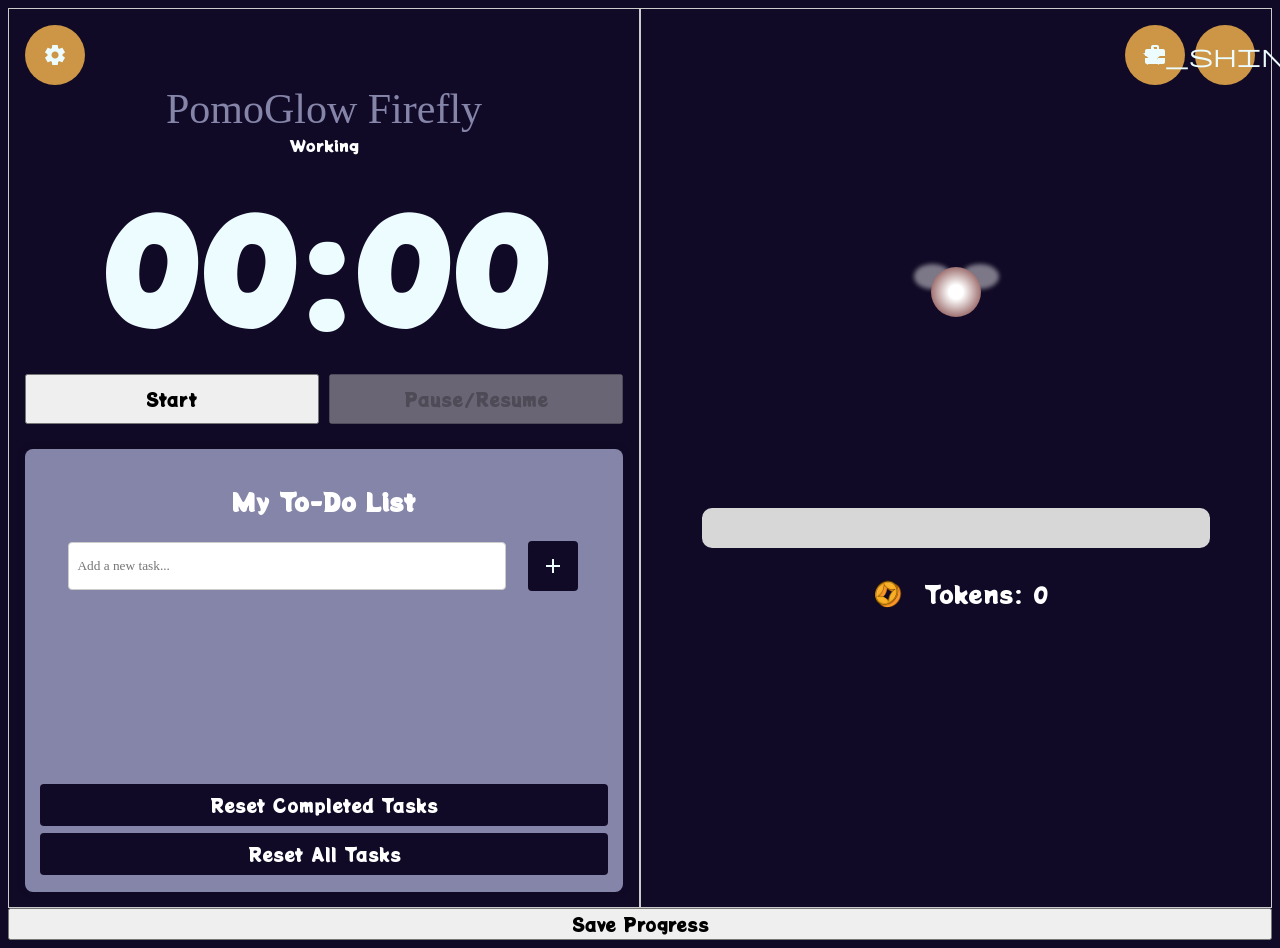
<file: ball.html>
<!DOCTYPE html>
<html>
<head>
<style>
body {
        background-color: rgb(17, 10, 38);
        color: white;
        
        text-align: center;
        font-family:"Potta One";
    }


.container {
    display:flex;
    width:100%;
    height:100vh;
    
}

.todoContainer {
    background: rgb(133, 133, 170);
    margin:5px;
    border-radius: 8px;
    box-shadow: 0 0 10px rgba(0, 0, 0, 0.1);
    width: 95%;
}
.panel {
    padding:16px;
    border: 1px solid #ccc;
}

.panel-left {
    flex-basis: 50%;
}


.panel-right {
    flex-basis: 50%;
    display: flex;
    flex-direction: column;
    align-items:center;
    position: relative;
}
.buttonRow {
    display:flex;
    gap:10px;
    height:50px;
}
.buttonRow button {
    flex:1;
}
button {
    width:100%;
    font-size: 18px;
    font-family:"Potta One";
    cursor:pointer;
    
    
}

.todoButton {
    padding: 8px 12px;
    margin:2px;
    background-color: rgb(17, 10, 38);
    color: white;
    border: none;
    border-radius: 4px;

}



#circleArea{
    height:50%;
    width:100%;
    display:flex;
    justify-content:center;
    align-items:center;
    overflow:hidden;
}

#circle{
    width:150px;
    height:150px;
    border-radius:50%;
    background: radial-gradient(circle at center, white 20%, rgb(141, 87, 87) 80%);
    position: relative;   /* needed for wings */
    display:flex;
    justify-content:center;
    align-items:center;
}

@keyframes glowPulse {
    0% { box-shadow: var(--glow-small), var(--glow-medium); }
    50% { box-shadow: var(--glow-big), var(--glow-huge); }
    100% { box-shadow: var(--glow-small), var(--glow-medium); }
}



.gacha {
    position: absolute;
    top: 10px; /* Moves 10px down from its original position */
    right: 10px; /* No horizontal movement */
}

.gachaBigButton {
    margin-top:10px;
    padding:16px 32px;
    font-size:28px;
    font-family:"Chewy";

    border:none;
    border-radius:40px;

    background: radial-gradient(circle at center,
        #f8b735 10%,
        #ffa32b 70%,
        #ff9029 100%
    );

    color:rgb(0, 0, 0);
    cursor:pointer;

    animation: glowPulse 1.5s infinite alternate;
}

.inventory {
    position: absolute;
    top: 10px; /* Moves 10px down from its original position */
    right: 80px; /* Moves 20px left from its original position */
}

.littleButton {
    width: 60px;
    height: 60px;

    display: flex;
    align-items: center;
    justify-content: center;

    font-size: 24px;
    cursor: pointer;

    background-color: #eaad4cdc;
    color: rgb(236, 252, 255);

    border: none;
    border-radius: 50%;


}

.material-symbols-outlined {
    font-family: 'Material Symbols Outlined';
    font-variation-settings: 'FILL' 1, 'wght' 400, 'GRAD' 0, 'opsz' 24;
    font-size: 32px;
    color: rgb(236, 252, 255); /* optional */
}

/* Button effects */
.littleButton:hover {
    background-color: #eaa04cdc;
    
}
button:hover {
    transform: scale(1.1);
}

button:active {
    opacity: 0.8;
}

/* Modal background */
.modal {
    position: fixed;
    top: 0;
    left: 0;
    right: 0;
    bottom: 0;

    background-color: rgba(0, 0, 0, 0.37);

    display: flex;
    justify-content: center;
    align-items: center;

    opacity: 0;
    z-index: -1;
}

/* Modal visible */
.modal.open {
    opacity: 1;
    z-index: 999;
}


/* Modal box */
.modal-inner {
    position: relative;
    font-family: "Chewy";
    background-color: rgb(133, 133, 170);
    color: rgb(225, 225, 225); /* make text inside modal black */
    padding: 20px;
    border-radius: 10px;

    text-align: center;
    width: 50vw;      /* 75% of viewport width */
    height: 50vh;     /* 75% of viewport height */
    display: flex;
    flex-direction: column;
    justify-content: flex-start;
    align-items: center;
}

/* Back buttons for all modals */
.backbtn, .backbtn2, .backbtn3 {
    position: absolute; /* make it stick to top-left of modal */
    top: 10px;          /* 10px from the top */
    left: 10px;         /* 10px from the left */

    width: 45px;
    height: 45px;
    border-radius: 50%;
    background-color: #8997b8dc;
    border: none;

    display: flex;          /* centers the icon inside */
    align-items: center;    
    justify-content: center;
    cursor: pointer;

    font-size: 20px;
    color: white;
}

.backbtn:hover, .backbtn2:hover, .backbtn3:hover {
    transform: scale(1.1);
}


#xpContainer {
    width: 85%;
    height: 40px;
    background-color: #d7d7d7;
    border-radius: 10px;
    overflow: hidden;
}

#xpBar {
    width: 0%;
    height: 100%;
    background-color: #eaa04cdc;
    transition: width 0.3s;
}

#tokenDisplay{
    display:flex;
    align-items:center;
    font-size: 24px;
    margin-top: 20px;
    gap:10px;
    margin-bottom:20px;
}

#tokenIcon{
    width:50px;
    height:auto;
}

#skinCircle{
    width:100px;
    height:100px;
    border-radius:50%;
    background:gray;
    margin-top:20px;
}

/* timer section */

#time-left {
    color: rgb(236, 252, 255);
    font-size: 150px;
    font-weight: bold;
}

#titleText {
    font-size:42px;
    font-family:"Chewy";
    color:rgb(133, 133, 170);
}


#taskInput {
    flex-grow: 1;
    padding: 8px;
    border: 1px solid #ccc;
    border-radius: 4px;
    margin-right: 10px;
}

#taskList {
    list-style-type: none;
    padding: 0;
    height: 150px;
    overflow-y:scroll
}


li {
    padding: 10px;
    background-color: #e9e9e9;
    color: gray;
    margin-bottom: 5px;
    border-radius: 4px;
    cursor: pointer;
    display: flex;
    justify-content: space-between;
    align-items: center;
}

li.completed {
    text-decoration: line-through;
    color:#ff9029;

}

.sparkle {
    position: fixed;
    width: 6px;
    height: 6px;

    background: radial-gradient(circle,
        rgba(255, 255, 255, 0.9) 0%,
        rgba(255, 198, 114, 0.836) 40%,
        rgba(255,255,255,0) 70%);

    border-radius: 50%;

    pointer-events: none;

    animation: sparkleFade 2s ease-out forwards;
}

@keyframes sparkleFade {
    0% {
        opacity: 0;
        transform: scale(0.3);
    }

    30% {
        opacity: 1;
        transform: scale(1);
    }

    100% {
        opacity: 0;
        transform: scale(0.3);
    }
}

/* Firefly wings */
.wing {
    position: absolute;
    width: 75%;
    height: 50%;
    top: -5%;
    background: rgba(255,255,255,0.45);
    border-radius: 50%;
    pointer-events: none;
    filter: blur(2px);
    z-index: -99;
}

/* left wing */
.wing-left {
    left: -35%;
    transform-origin: right center;
    animation: flapLeft 0.5s ease-in-out infinite alternate;
}

/* right wing */
.wing-right {
    right: -35%;
    transform-origin: left center;
    animation: flapRight 0.5s ease-in-out infinite alternate;
}

/* wing flapping animations */
@keyframes flapLeft {
    from { transform: rotate(35deg); }
    to   { transform: rotate(10deg); }
}

@keyframes flapRight {
    from { transform: rotate(-35deg); }
    to   { transform: rotate(-10deg); }
}

</style>
</head>

<body>
<link rel="stylesheet" href="https://fonts.googleapis.com/css2?family=Material+Symbols+Outlined" />
<link rel="preconnect" href="https://fonts.googleapis.com">
<link rel="preconnect" href="https://fonts.gstatic.com/" crossorigin>
<link href="https://fonts.googleapis.com/css2?family=Potta+One&family=Chewy&display=swap" rel="stylesheet">

<audio id="myAudio" src="loud_alarm_sound.mp3" preload="auto"></audio>

<div id="modal" class="modal">
    <div class="modal-inner">
        <button class = "backbtn" id="backbtn">
            <span class="material-symbols-outlined">arrow_back_ios</span>
        </button>
        <h1>Settings</h1>
        <p>Settings modal</p>
    </div>
</div>

<div id="starmodal" class="modal">
    <div class="modal-inner" style="display:flex; flex-direction:column; align-items:center">

        <button id="backbtn2" class="backbtn2">
            <span class="material-symbols-outlined">arrow_back_ios</span>
        </button>

        <h1>Gacha</h1>

        <div style="display:flex; width:100%; flex-direction:row;">

            <!-- Left column -->
            <div id="gachaUI"
                style="flex:1;display:flex;flex-direction:column;align-items:center;justify-content:flex-start;padding:0px;gap:5px;">

                <button id="gachaButton" class="gachaBigButton">Play (1 Token)</button>

                <div id="gachaHelperText" style="margin-top:20px;"></div>

                <div id="result" style="margin-top:0px; display:flex; flex-direction:column; align-items:center;">
                    <div id="skinNewText" style="font-weight:bold; color:rgb(229, 158, 17);"></div>
                    <div id="skinCircle" style="width:80px; height:80px; border-radius:50%; background:gray; margin:10px;"></div>
                    <p id="skinName" style="margin:0;"></p>
                    <p id="skinRarity" style="margin:0;"></p>
                    <p id="skinChance" style="margin:0;"></p>
                </div>
            </div>

            <!-- Right column -->
            <div id="gachaHistoryPanel"
                style="flex:1; overflow-y:auto;padding:10px;display:flex;flex-direction:column;align-items:center;justify-content:flex-start;gap:10px;">
            </div>

        </div>

    </div>
</div>

<div id="inventorymodal" class="modal">
    <div class="modal-inner">
        <button id="backbtn3" class="backbtn3">
            <span class="material-symbols-outlined">arrow_back_ios</span>
        </button>
        <h1>My Inventory</h1>
        <div id="inventoryPanel" style="display:flex; height:80%; width:100%;">
            <!-- Left column: list -->
            <div id="inventoryList" style="flex:1; overflow-y:auto; padding-right:10px;"></div>

            <!-- Right column: pie chart -->
            <div id="pieContainer" style="flex:1; position:relative; padding:20px;">
                <canvas id="rarityPie" style="width:100%; height:100%; display:block;"></canvas>
                <div id="pieLabel" style="position:absolute; pointer-events:none; font-size:14px; font-weight:bold; color:black;"></div>
            </div>
        </div>
    </div>
</div>


<div class="container">
    <div class="panel panel-left">
        <button class= "littleButton" id="openModal">
            <span class="material-symbols-outlined">settings</span>
        </button>
        <div id="titleText">PomoGlow Firefly</div>

        <div id="stageText"></div>
        <div id="time-left"></div>
        <div class="buttonRow">
            <button onclick="do_next_interval(my_pomo)" id="start_button">Start</button>
            <button onclick="pause_resume()" id="p-r_button" >Pause/Resume</button>
        </div>


    <div class="todoContainer"
        style="display:flex; flex-direction:column; align-items:center; justify-content:center; padding:15px; margin:25px 0;">

        <h2>My To-Do List</h2>

        <div 
            style="display:flex; align-items:center; gap:10px; width:90%;">

            <input 
                type="text"
                id="taskInput"
                placeholder="Add a new task..."
                style="flex:1; height:30px; font-family: 'Chewy'">

            <button 
                class="todoButton"
                id="addButton"
                style="width:50px; height:50px; display:flex; align-items:center; justify-content:center; ">

                <span class="material-symbols-outlined">add</span>

            </button>

        </div>

        <ul id="taskList" style="width:100%; margin-top:15px;">
            <!-- New tasks will be added here dynamically -->
        </ul>

        <button 
            class="todoButton"
            id="resetButton"
            style="margin-top:10px;">
            Reset Completed Tasks
        </button>

        <button 
            class="todoButton"
            id="reset-allButton"
            style="margin-top:5px;">
            Reset All Tasks
        </button>

    </div>


    </div>
    <div class="panel panel-right">
        <div class="buttonRow" style="margin-left:auto; display:flex; gap:10px;">
            <button class = "littleButton" id="inventory">
                <span class="material-symbols-outlined">business_center</span> 
            </button>
            <button class = "littleButton" id="gacha">
                <span class="material-symbols-outlined">star_shine</span>    
            </button>
        </div>
        <div id="circleArea">
            <div id="circle">
                <div class="wing wing-left"></div>
                <div class="wing wing-right"></div>
            </div>
        </div>
        <div id="xpContainer">
            <div id="xpBar"></div>
        </div>
        <div id="tokenDisplay">
            <img src="images/token.png" id="tokenIcon" width="20px" height="20px">
            <span id="tokenText">Tokens: 0</span>
        </div>

    </div>
</div>

<button id="saveButton">Save Progress</button>

<script>

let playerData;
const xpPerMin = 1;
const xpPerLevel = 24;
const x = 0;
const y = 0;
const maxSize = 100;

// DOM Elements
const circle = document.getElementById("circle");
const tokenText = document.getElementById("tokenText");
const xpBar = document.getElementById("xpBar");
const saveButton = document.getElementById("saveButton");
const gachaButton = document.getElementById("gachaButton");
const gachaHelperText = document.getElementById("gachaHelperText");
const skinCircle = document.getElementById("skinCircle");
const skinName = document.getElementById("skinName");
const skinRarity = document.getElementById("skinRarity");
const skinChance = document.getElementById("skinChance");
const skinNewText = document.getElementById("skinNewText");
const gachaHistoryPanel = document.getElementById("gachaHistoryPanel");
const maxHistory = 7; // keep only last  pulls
let gachaHistory = []; // array of {name, rarity}

// Refactored modal logic using mapping
const panels = {
    openModal: 'modal',       // Settings
    gacha: 'starmodal',       // Gacha
    inventory: 'inventorymodal' // Inventory
};

for (const [buttonId, modalId] of Object.entries(panels)) {
    const btn = document.getElementById(buttonId);
    const modal = document.getElementById(modalId);

    // Open modal when button clicked
    btn.addEventListener('click', () => modal.classList.add('open'));

    // Find corresponding back button inside the modal
    const backBtn = modal.querySelector('button[id^="backbtn"]');
    backBtn.addEventListener('click', () => modal.classList.remove('open'));
}

// Close modals when clicking outside the modal-inner
document.querySelectorAll('.modal').forEach(modal => {
    modal.addEventListener('click', (e) => {
        // Only close if the click is on the background, not inside the panel
        if (!e.target.closest('.modal-inner')) {
            modal.classList.remove('open');
        }
    });
});


function setPulsingGlow(rgb) {

const r = rgb[0];
const g = rgb[1];
const b = rgb[2];

const size =  20//circle.offsetWidth;

const s1 = size * 0.15;
const s2 = size * 0.3;
const s3 = size * 0.4;
const s4 = size * 0.6;

const brightness = (r + g + b) / 3;
const centerOpacity = brightness < 100 ? 0.4 : 0.7;

circle.style.background =
`radial-gradient(circle at center,
white 0%,
rgba(255,255,255,0.9) 15%,
rgb(${r},${g},${b}) 60%,
rgb(${r},${g},${b}) 100%)`;

circle.style.setProperty("--glow-small", `0 0 ${s1}px ${s1/2}px rgba(${r},${g},${b},0.45)`);
circle.style.setProperty("--glow-medium", `0 0 ${s2}px ${s2/2}px rgba(${r},${g},${b},0.35)`);
circle.style.setProperty("--glow-big", `0 0 ${s3}px ${s3/2}px rgba(${r},${g},${b},0.8)`);
circle.style.setProperty("--glow-huge", `0 0 ${s4}px ${s4/2}px rgba(${r},${g},${b},0.6)`);

circle.style.animation = "glowPulse 1.5s infinite alternate";
}
// Skin data
const chances = [
    {rarity: "Common", chance:40},
    {rarity: "Uncommon", chance:30},
    {rarity: "Rare", chance:14},
    {rarity: "Epic", chance:5},
    {rarity: "Legendary", chance:1}
];

const skins = [
// Common
{name:"Soft Gray", rarity:"Common", rgb:[135,135,135]},
{name:"Yellow-Green", rarity:"Common", rgb:[194,254,154]},
{name:"Organic Orange", rarity:"Common", rgb:[193,121,21]},
{name:"Light Lavender", rarity:"Common", rgb:[192,148,255]},
{name:"Pale Mint", rarity:"Common", rgb:[174,213,191]},
{name:"Boring brown", rarity:"Common", rgb:[106,62,62]},
{name:"Obese Olive", rarity:"Common", rgb:[92,101,67]},

// Uncommon
{name:"Coral", rarity:"Uncommon", rgb:[255,128,128]},
{name:"Pale Pink", rarity:"Uncommon", rgb:[255,194,194]},
{name:"Neon Green", rarity:"Uncommon", rgb:[60,236,63]},
{name:"Basic blue", rarity:"Uncommon", rgb:[82,66,158]},
{name:"Mild Mauve", rarity:"Uncommon", rgb:[126,73,101]},
{name:"Black black", rarity:"Uncommon", rgb:[0,0,0]},

// Rare
{name:"Baby blue", rarity:"Rare", rgb:[138,177,255]},
{name:"Phoenix fire", rarity:"Rare", rgb:[255,77,0]},
{name:"Dark Denim", rarity:"Rare", rgb:[0,33,133]},
{name:"Power pink", rarity:"Rare", rgb:[212,0,255]},
{name:"Pompous Purple", rarity:"Rare", rgb:[74,10,138]},

// Epic
{name:"Magenta Pulse", rarity:"Epic", rgb:[255,0,200]},
{name:"Rose Petal", rarity:"Epic", rgb:[255,0,64]},
{name:"Radiant Aqua", rarity:"Epic", rgb:[26,255,198]},
{name:"Sacred Scarlet", rarity:"Epic", rgb:[175,65,65]},

// Legendary
{name:"Iridescent Indigo", rarity:"Legendary", rgb:[76,0,255]},
{name:"Pure White", rarity:"Legendary", rgb:[255,255,255]},
{name:"Golden Pearl of Ancient Warriors", rarity:"Legendary", rgb:[255,200,0]}
    
];

// Reference to the inventory panel
const inventoryPanel = document.getElementById("inventoryPanel");
// Rarity colors
const rarityColors = {
    "Common": "#C0C0C0",      // light gray
    "Uncommon": "#A8E6A2",    // soft green
    "Rare": "#A2C8F0",        // soft blue
    "Epic": "#D8A2E6",        // soft purple
    "Legendary": "#FFD59E"    // pastel orange/gold
};
function updateUI() {
    // XP circle sizing
    const percent = (playerData.xpProgress / xpPerLevel) * 100;
    const size = (percent / 100 + 0.5)* maxSize;
    circle.style.width = size + "px";
    circle.style.height = size + "px";

    xpBar.style.width = percent + "%";

    // Tokens
    tokenText.innerText = "Tokens: " + playerData.tokens;

    // Set main XP circle color based on equipped skin
    if (playerData.equippedSkin) {
        const skin = skins.find(s => s.name === playerData.equippedSkin);
        if (skin) {
            setPulsingGlow(skin.rgb);
        }
    } else {
        setPulsingGlow([235,235,103]);
    }

    // Update inventory list (left column)
    const inventoryList = document.getElementById("inventoryList");
    inventoryList.innerHTML = "";
    playerData.inventory.forEach(skinNameStr => {
        const skin = skins.find(s => s.name === skinNameStr);
        if (!skin) return;

        const itemDiv = document.createElement("div");
        itemDiv.style.display = "flex";
        itemDiv.style.alignItems = "center";
        itemDiv.style.marginBottom = "5px";
        itemDiv.style.padding = "2px 5px";
        itemDiv.style.cursor = "pointer";
        itemDiv.style.borderRadius = "5px";

        if (playerData.equippedSkin === skin.name) {
            itemDiv.style.backgroundColor = "#eaa04cdc"; // highlight equipped
        }

        const colorCircle = document.createElement("div");
        colorCircle.style.width = "20px";
        colorCircle.style.height = "20px";
        colorCircle.style.borderRadius = "50%";
        colorCircle.style.backgroundColor = `rgb(${skin.rgb[0]},${skin.rgb[1]},${skin.rgb[2]})`;
        colorCircle.style.marginRight = "10px";

        const nameText = document.createElement("span");
        nameText.innerText = skin.name;
        nameText.style.marginRight = "10px";

        const rarityText = document.createElement("span");
        rarityText.innerText = skin.rarity;
        rarityText.style.color = rarityColors[skin.rarity] || "#000";
        rarityText.style.fontWeight = "bold";

        itemDiv.appendChild(colorCircle);
        itemDiv.appendChild(nameText);
        itemDiv.appendChild(rarityText);
        inventoryList.appendChild(itemDiv);

        itemDiv.addEventListener("click", () => {
            playerData.equippedSkin = skin.name;
            updateUI();
        });
    });

    // Update rarity pie chart (right column)
    const canvas = document.getElementById("rarityPie");
    const ctx = canvas.getContext("2d");

    // Add padding so hover slices aren't cut off
    const padding = 20;
    canvas.width = canvas.offsetWidth - padding*2;
    canvas.height = canvas.offsetHeight - padding*2;
    const radius = Math.min(canvas.width, canvas.height) / 2;
    const centerX = canvas.width / 2 + padding;
    const centerY = canvas.height / 2 + padding;

    // Count rarities
    const rarityCount = { "Common":0, "Uncommon":0, "Rare":0, "Epic":0, "Legendary":0 };
    playerData.inventory.forEach(name => {
        const skin = skins.find(s => s.name === name);
        if (skin) rarityCount[skin.rarity]++;
    });

    const total = Object.values(rarityCount).reduce((a,b)=>a+b,0);
    let startAngle = -Math.PI / 2;
    const slices = [];

    Object.keys(rarityCount).forEach(rarity => {
        const count = rarityCount[rarity];
        if(count === 0) return;
        const sliceAngle = (count/total) * 2 * Math.PI;
        slices.push({rarity, startAngle, endAngle: startAngle + sliceAngle});
        startAngle += sliceAngle;
    });

    function drawRarityPie() {
    const canvas = document.getElementById("rarityPie");
    const container = document.getElementById("pieContainer");
    const label = document.getElementById("pieLabel");
    const ctx = canvas.getContext("2d");

    const containerWidth = container.clientWidth;
    const containerHeight = container.clientHeight;
    const padding = 20; // padding around the chart

    // Perfect square minus padding
    const size = Math.min(containerWidth, containerHeight) - padding * 2;
    canvas.width = size + padding * 2;
    canvas.height = size + padding * 2;
    canvas.style.width = canvas.width + "px";
    canvas.style.height = canvas.height + "px";

    const centerX = canvas.width / 2;
    const centerY = canvas.height / 2;
    const radius = size / 2;

    // Count rarities
    const rarityCount = { "Common":0, "Uncommon":0, "Rare":0, "Epic":0, "Legendary":0 };
    playerData.inventory.forEach(name => {
        const skin = skins.find(s => s.name === name);
        if(skin) rarityCount[skin.rarity]++;
    });
    const total = Object.values(rarityCount).reduce((a,b)=>a+b,0);

    let startAngle = -Math.PI/2;
    const slices = [];

    Object.keys(rarityCount).forEach(rarity=>{
        const count = rarityCount[rarity];
        if(count===0) return;
        const sliceAngle = (count/total)*2*Math.PI;
        slices.push({rarity, startAngle, endAngle: startAngle+sliceAngle});
        startAngle += sliceAngle;
    });

    function render(highlight=null){
        ctx.clearRect(0,0,canvas.width,canvas.height);
        slices.forEach(slice=>{
            const mid = (slice.startAngle+slice.endAngle)/2;
            const r = (slice.rarity===highlight)? radius*1.1 : radius;
            ctx.beginPath();
            ctx.moveTo(centerX, centerY);
            ctx.arc(centerX, centerY, r, slice.startAngle, slice.endAngle);
            ctx.closePath();
            ctx.fillStyle = rarityColors[slice.rarity]||"#000";
            ctx.fill();
        });
    }

    render();

    canvas.onmousemove = (e)=>{
        const rect = canvas.getBoundingClientRect();
        const mouseX = e.clientX - rect.left;
        const mouseY = e.clientY - rect.top;
        const x = mouseX - centerX;
        const y = mouseY - centerY;
        let angle = Math.atan2(y,x);
        if(angle<-Math.PI/2) angle+=2*Math.PI;

        let hovered = null;
        slices.forEach(slice=>{
            if(angle>=slice.startAngle && angle<=slice.endAngle) hovered = slice.rarity;
        });

        render(hovered);

        if(hovered){
            label.innerText = `${hovered}: ${rarityCount[hovered]}`;
            // Keep label inside container
            label.style.left = Math.min(mouseX + 10, canvas.width - 80) + "px";
            label.style.top = Math.max(mouseY - 20, 0) + "px";
            label.style.color = "navy";
        } else {
            label.innerText = "";
        }
    };

    canvas.onmouseleave = ()=>{render(); label.innerText="";}
}

// Call on inventory update
drawRarityPie();

// Redraw on window resize
window.addEventListener("resize", drawRarityPie);

}

// Load playerData from localStorage or JSON
const savedData = localStorage.getItem("playerData");
if (savedData) {
    playerData = JSON.parse(savedData);
    updateUI();
} else {
    fetch("inventoryTest.json")
        .then(r => r.json())
        .then(data => {
            playerData = data;
            updateUI();
        });
}

// Save button
saveButton.addEventListener("click", () => {
    if (!playerData) return;
    localStorage.setItem("playerData", JSON.stringify(playerData));
    alert("Progress saved!");
});


gachaButton.addEventListener("click", () => {
    // clear helper text when rolling
    gachaHelperText.innerText = "";
    if (playerData.tokens <= 0) {
    gachaHelperText.innerText = "Not Enough Tokens :(";
    gachaHelperText.style.color = "red";
    return;
}

    let roll = Math.random() * 100;
    let total = 0;
    let chosenRarity = "Common";

    for (let tier of chances) {
        total += tier.chance;
        if (roll <= total) {
            chosenRarity = tier.rarity;
            break;
        }
    }

    let pool = skins.filter(skin => skin.rarity === chosenRarity);
    let chosenSkin = pool[Math.floor(Math.random() * pool.length)];

    // Update skin display (right column)
    skinCircle.style.backgroundColor = `rgb(${chosenSkin.rgb[0]},${chosenSkin.rgb[1]},${chosenSkin.rgb[2]})`;
    skinName.innerText = "Name: " + chosenSkin.name;
    skinRarity.innerText = "Rarity: " + chosenSkin.rarity;
    skinRarity.style.color = rarityColors[chosenSkin.rarity] || "#000";
    const rarityChance = chances.find(t => t.rarity === chosenSkin.rarity).chance;
    skinChance.innerText = "Chance: " + (rarityChance).toFixed(2) + "%";

    // Update playerData
    playerData.tokens--;
    let isNew = false;
    if (!playerData.inventory.includes(chosenSkin.name)) {
    playerData.inventory.push(chosenSkin.name);
    skinNewText.innerText = "New!";
    skinNewText.style.color = "#4cff4c"; // nice green
    isNew = true;
    } else {
        skinNewText.innerText = "Already Owned";
        skinNewText.style.color = "white";
    }

    // Add to gacha history
    gachaHistory.unshift({ name: chosenSkin.name, rarity: chosenSkin.rarity, owned: playerData.inventory.includes(chosenSkin.name) });
    if (gachaHistory.length > maxHistory) gachaHistory.pop();

    // Update history panel (left column)
    gachaHistoryPanel.innerHTML = "<h3>Pull History</h3>"; // reset
    gachaHistory.forEach(skin => {
        const div = document.createElement("div");
        div.style.display = "flex";
        div.style.gap = "15px";
        div.style.alignItems = "center";
        div.style.justifyContent = "space-between";
        div.style.padding = "4px 6px";
        div.style.borderRadius = "5px";
        div.style.backgroundColor = skin.owned ? "#2b2b3a" : "#3a1b1b"; // slightly different if owned
        div.style.color = rarityColors[skin.rarity] || "#fff";
        const skinData = skins.find(s => s.name === skin.name);

        div.innerHTML = `
        <span style="color: rgb(${skinData.rgb[0]},${skinData.rgb[1]},${skinData.rgb[2]}); font-weight:bold;">
        ${skin.name}
        </span>
        
        <span style="color:${rarityColors[skin.rarity]}; font-weight:bold;">
        ${skin.rarity}
        </span>`
        ;gachaHistoryPanel.appendChild(div);
    });

    updateUI(); // refresh XP circle & tokens
});

function spawnSparkle() {

const sparkle = document.createElement("div");
sparkle.className = "sparkle";

const x = Math.random() * window.innerWidth;
const y = Math.random() * window.innerHeight;

sparkle.style.left = x + "px";
sparkle.style.top = y + "px";

const size = Math.random() * 6 + 6;
sparkle.style.width = size + "px";
sparkle.style.height = size + "px";

document.body.appendChild(sparkle);

setTimeout(() => {
    sparkle.remove();
}, 2000);
}

setInterval(() => {
    spawnSparkle();
}, 100);



// timer section

time = document.getElementById("time-left");
time.textContent = "00:00"


let timerInterval = null;
let paused = false;

function do_next_interval(my_pomo){

    const time = document.getElementById("time-left");
    const start_button = document.getElementById("start_button");
    const pause_resume_button = document.getElementById("p-r_button");

    pause_resume_button.disabled = false
    start_button.disabled = true

    time.textContent = my_pomo.formatted_time();

    paused = false;

    timerInterval = setInterval(() => {

        if(paused) return;

        my_pomo.pass_time();
        time.textContent = my_pomo.formatted_time();
        // xp update
        if(my_pomo.working){

            playerData.xpProgress += xpPerMin / 30;
            if (playerData.xpProgress >= xpPerLevel) {
                playerData.level++;
                playerData.xpProgress -= xpPerLevel;
                playerData.tokens += 1;
            }
            updateUI();
        }

        // resets timer
        if(my_pomo.time_left == 0){
            my_pomo.pass_time();
            const stageText = document.getElementById("stageText")
            if(my_pomo.working){ stage  = "Working"; }
            else{stage = "Break";}
            stageText.innerText = stage
            clearInterval(timerInterval);
            timerInterval = null;
            pause_resume_button.disabled = true
            start_button.disabled = false
        }

    }, 20);

    
}

function pause_resume(){
    paused = !paused;
}

function playAudio() {
    var audio = document.getElementById("myAudio");
    audio.play();
}

class pomo_timer {
    constructor(work_time = 25, break_time = 5, long_break_time = 15){
        this.work = work_time;
        this.break = break_time;
        this.long_break = long_break_time
        this.iterations = 0;

        this.time_left = work_time * 60;
        this.working = true;
    }

    pass_time(){
        if(this.time_left == 0){

            playAudio();

            if(this.working){
                if(this.iterations % 3 == 2){
                    this.time_left = this.long_break * 60;
                }
                else{
                    this.time_left = this.break * 60;
                }
            }
            else{
                this.time_left = this.work * 60;
                this.iterations += 1;
            }

            this.working = !this.working;
        }
        else{
            this.time_left -= 1;
        }

    }

    formatted_time(){
        const minutes = Math.floor(this.time_left/60);
        const seconds = Math.floor(this.time_left % 60).toString().padStart(2, "0");
        return `${minutes}:${seconds}`;
    }

    stage(){
        if(self.working){
            return "Working";
        }
        else{
            return "Break";
        }
        
    }
}
const my_pomo = new pomo_timer()


const pause_resume_button = document.getElementById("p-r_button");
const stageText = document.getElementById("stageText");

pause_resume_button.disabled = true
if(my_pomo.working){ stage  = "Working"; }
else{stage = "Break";}
stageText.innerText = stage


document.addEventListener('DOMContentLoaded', () => {
    const taskInput = document.getElementById('taskInput');
    const addButton = document.getElementById('addButton');
    const taskList = document.getElementById('taskList');
    const token_disp = document.getElementById('token_display');
    const clearButton = document.getElementById('resetButton');
    const clearAllButton = document.getElementById('reset-allButton');

    function addTask() {
        const taskText = taskInput.value.trim();

        if (taskText !== '') {
            // Create a new list item element

            // i want to somehow wrap the element into a javascript class
            const li = document.createElement('li');
            li.innerHTML = taskText; // Add the task text to the list item
            

            // Append the new list item to the unordered list
            taskList.appendChild(li);

            // Clear the input field after adding the task
            taskInput.value = '';

             // Add click listener to toggle completion
            li.addEventListener("click", function() {
                li.classList.toggle("completed");
                if(li.classList.contains('completed')){
                    playerData.tokens += 1
                }
                else{
                    playerData.tokens -= 1
                }
                updateUI();
                token_disp.textContent = playerData.tokens
                // add to some sort of tracker of tasks completed during a pomo
            });

            function handleKeydown(event) {
            if (event.key === "Backspace") {
                taskList.removeChild(li);
                document.removeEventListener("keydown", handleKeydown);
            }
            }

            li.addEventListener("mouseenter", () => {
                document.addEventListener("keydown", handleKeydown);
            });

            li.addEventListener("mouseleave", () => {
                document.removeEventListener("keydown", handleKeydown);
            });

            // Make the task draggable
            li.draggable = true;
            li.addEventListener('dragstart', (e) => {
                e.dataTransfer.setData('text/plain', Array.from(taskList.children).indexOf(li));
            });
            li.addEventListener('dragover', (e) => {
                e.preventDefault();
            });
            li.addEventListener('drop', (e) => {
                e.preventDefault();
                const draggedIndex = parseInt(e.dataTransfer.getData('text/plain'));
                const draggedElement = taskList.children[draggedIndex];
                const targetElement = e.target.closest('li');
                if (draggedElement && targetElement && draggedElement !== targetElement) {
                    const targetIndex = Array.from(taskList.children).indexOf(targetElement);
                    if (draggedIndex < targetIndex) {
                        taskList.insertBefore(draggedElement, targetElement.nextSibling);
                    } else {
                        taskList.insertBefore(draggedElement, targetElement);
                    }
                }
            });
        } else {
            alert('Please enter a task!');
        }
    }

    // Add event listener to the "Add" button for click events
    addButton.addEventListener('click', addTask);

    // Add event listener to the input field for the "Enter" key press
    taskInput.addEventListener('keypress', (e) => {
        if (e.key === 'Enter') {
            addTask();
        }
    })

    clearButton.addEventListener('click',
        function clear_completed(){
            to_remove = []
            for(const child of taskList.children){
                if(child.classList.contains('completed')){
                    to_remove.push(child)
                    //taskList.removeChild(child);
                }
            }
            for (const child of to_remove) {
                taskList.removeChild(child);
            }
            
        }

    )
    clearButton.addEventListener('click',
        function clear_completed(){
            to_remove = []
            for(const child of taskList.children){
                if(child.classList.contains('completed')){
                    to_remove.push(child)
                    //taskList.removeChild(child);
                }
            }
            for (const child of to_remove) {
                taskList.removeChild(child);
            }
            
        }

    )

    clearAllButton.addEventListener('click',
        function clear_all(){
            to_remove = []
            for(const child of taskList.children){
                to_remove.push(child)
            }
            for (const child of to_remove) {
                taskList.removeChild(child);
            }
            
        }

    )

})


// add button to clear toggled tasks

// end of timer section
</script>
</body>
</html>
</file>
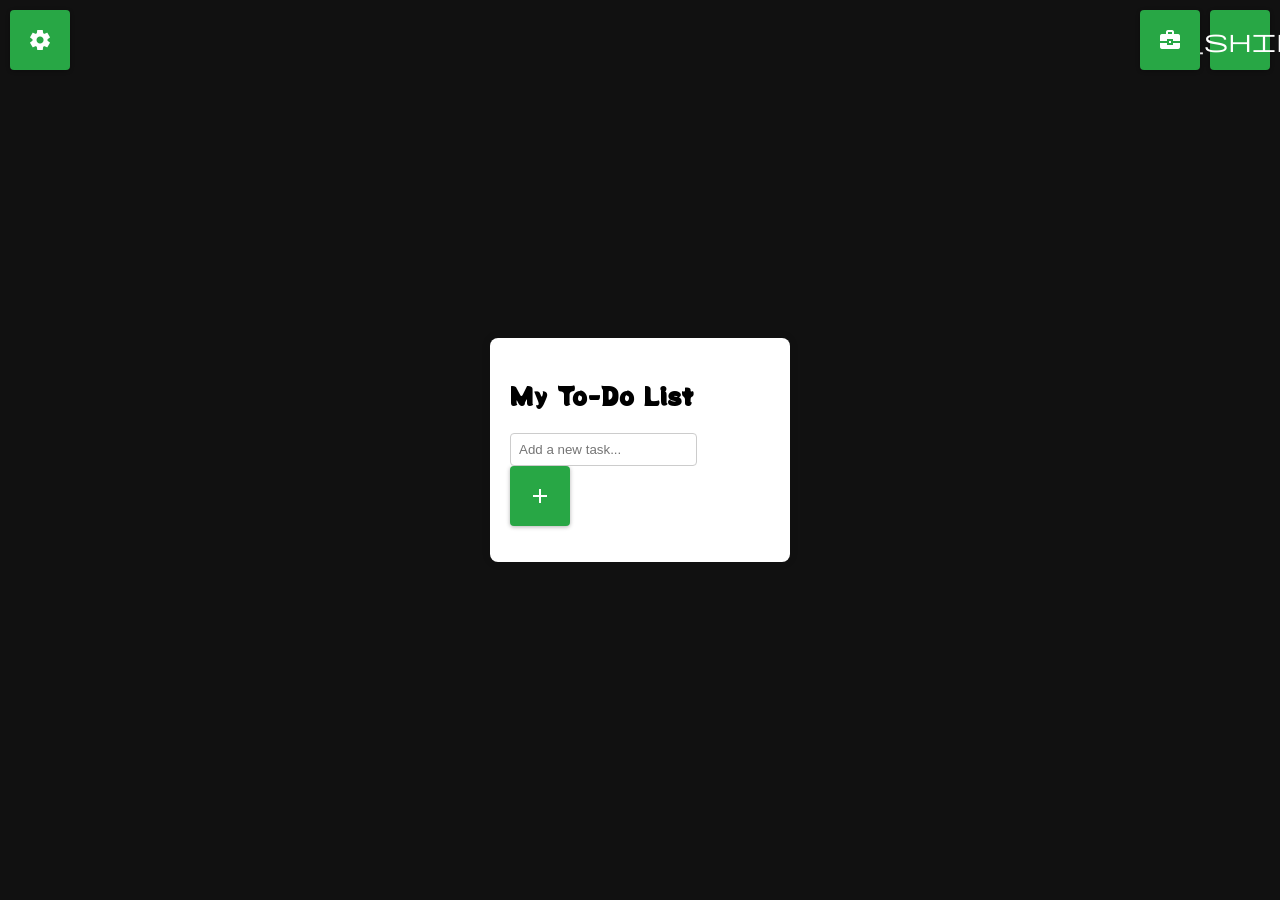
<file: button.html>
<!DOCTYPE html>
<html lang="en">
<head>
    <meta charset="UTF-8" />
    <meta http.equiv="X-UA-Compatible" content="IE=edge" />
    <meta name="viewport" content="width=device-width, initial-scale=1.0" />
    <title>Modal</title>
    <link rel="stylesheet" href="button.css" />
    <link rel="stylesheet" href="https://fonts.googleapis.com/css2?family=Material+Symbols+Outlined" />
    <link rel="preconnect" href="https://fonts.googleapis.com">
    <link rel="preconnect" href="https://fonts.gstatic.com" crossorigin>
    <link href="https://fonts.googleapis.com/css2?family=Potta+One&display=swap" rel="stylesheet">
</head> 

<body>
    
    <div class="container">
        <h2>My To-Do List</h2>
        <div class="input-container">
            <input type="text" id="taskInput" placeholder="Add a new task...">
            <button id="addButton">
                <span class="material-symbols-outlined">add</span>
            </button>
        </div>
        <ul id="taskList">
            <!-- New tasks will be added here dynamically -->
        </ul>
    </div>

    <button class= "openModal" id="openModal">
        <span class="material-symbols-outlined">settings</span>
    </button>

    <button class = "Gacha" id="Gacha">
        <span class="material-symbols-outlined">star_shine</span>    
    </button>

    <button class = "inventory" id="Inventory">
        <span class="material-symbols-outlined">business_center</span> 
    </button>

    <div id="modal" class="modal">
        <div class="modal-inner">
            <button class = "backbtn" id="backbtn">
                <span class="material-symbols-outlined">arrow_back_ios</span>
            </button>
            <h2>Settings</h2>
            <p>Settings modal</p>
         </div>
    </div>

    <div id="starmodal" class="modal">
        <div class="modal-inner">
            <button id="backbtn2" class="backbtn2">
                <span class="material-symbols-outlined">arrow_back_ios</span>
            </button>
            <h2>Gacha</h2>
            <p>Star modal</p>
        </div>
    </div>

    <div id="inventorymodal" class="modal">
        <div class="modal-inner">
            <button id="backbtn3" class="backbtn3">
                <span class="material-symbols-outlined">arrow_back_ios</span>
            </button>
            <h2>Inventory</h2>
            <p>Inventory modal</p>
        </div>
    </div>

    <script src="button.js"></script>
</body>
</html>
</file>
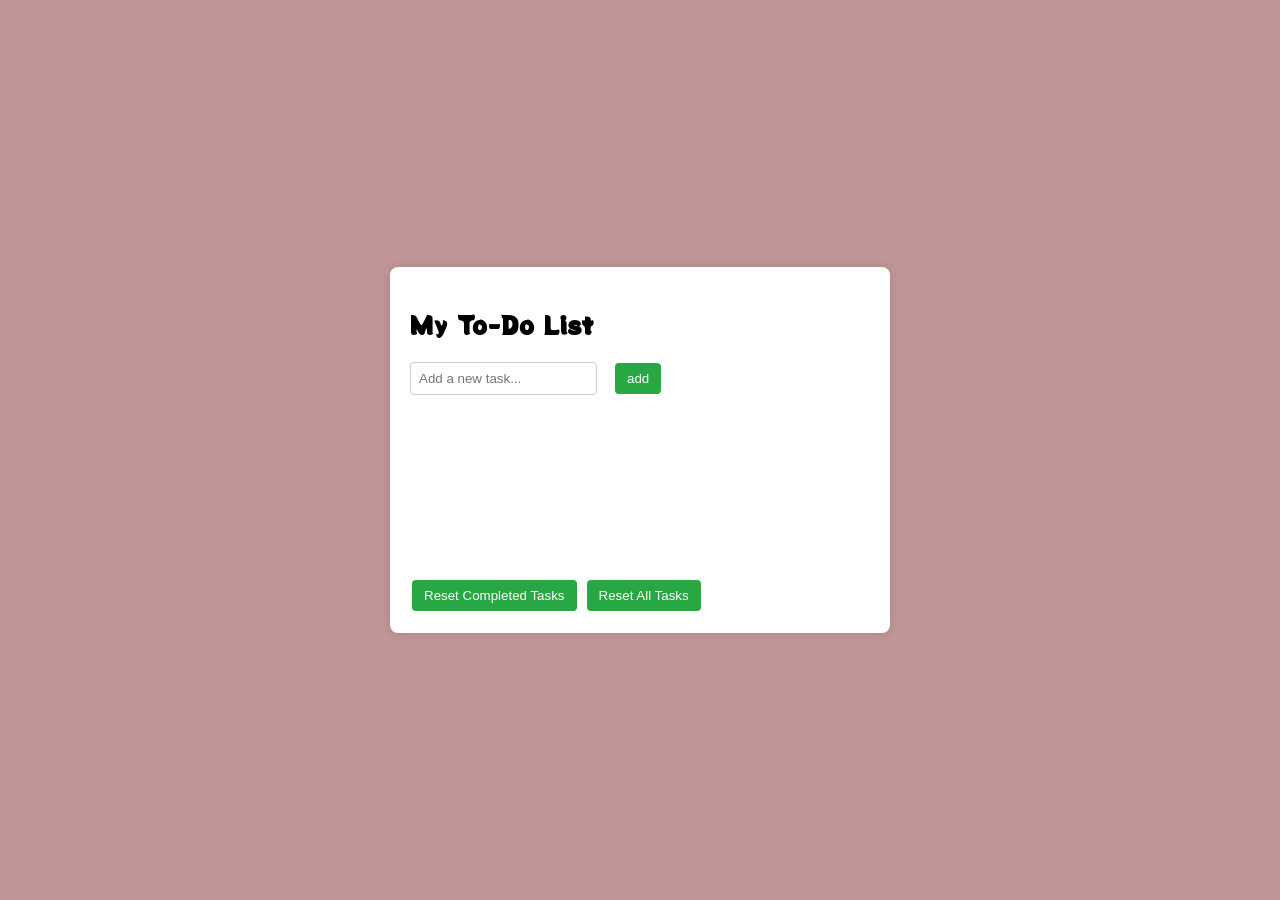
<file: list.html>
<html lang="en">
<head>
    <meta charset="UTF-8" />
    <meta http.equiv="X-UA-Compatible" content="IE=edge" />
    <meta name="viewport" content="width=device-width, initial-scale=1.0" />
    <title>To Do List</title>
    <link rel="stylesheet" href="list.css" />
    <link rel="preconnect" href="https://fonts.googleapis.com">
    <link rel="preconnect" href="https://fonts.gstatic.com" crossorigin>
    <link href="https://fonts.googleapis.com/css2?family=Potta+One&display=swap" rel="stylesheet">
</head>

<body>

    <div class="container">
        <h2>My To-Do List</h2>
        <div class="input-container">
            <input type="text" id="taskInput" placeholder="Add a new task...">
            <button id="addButton">
                <span class="material-symbols-outlined">add</span>
            </button>
        </div>
        <ul id="taskList">
            <!-- New tasks will be added here dynamically -->
        </ul>
        <button id="resetButton">Reset Completed Tasks</button>
        <button id="reset-allButton">Reset All Tasks</button>
    </div>

    <div id="token_display"></div>

    <script src="list.js"></script>
</body>
</html>
</file>
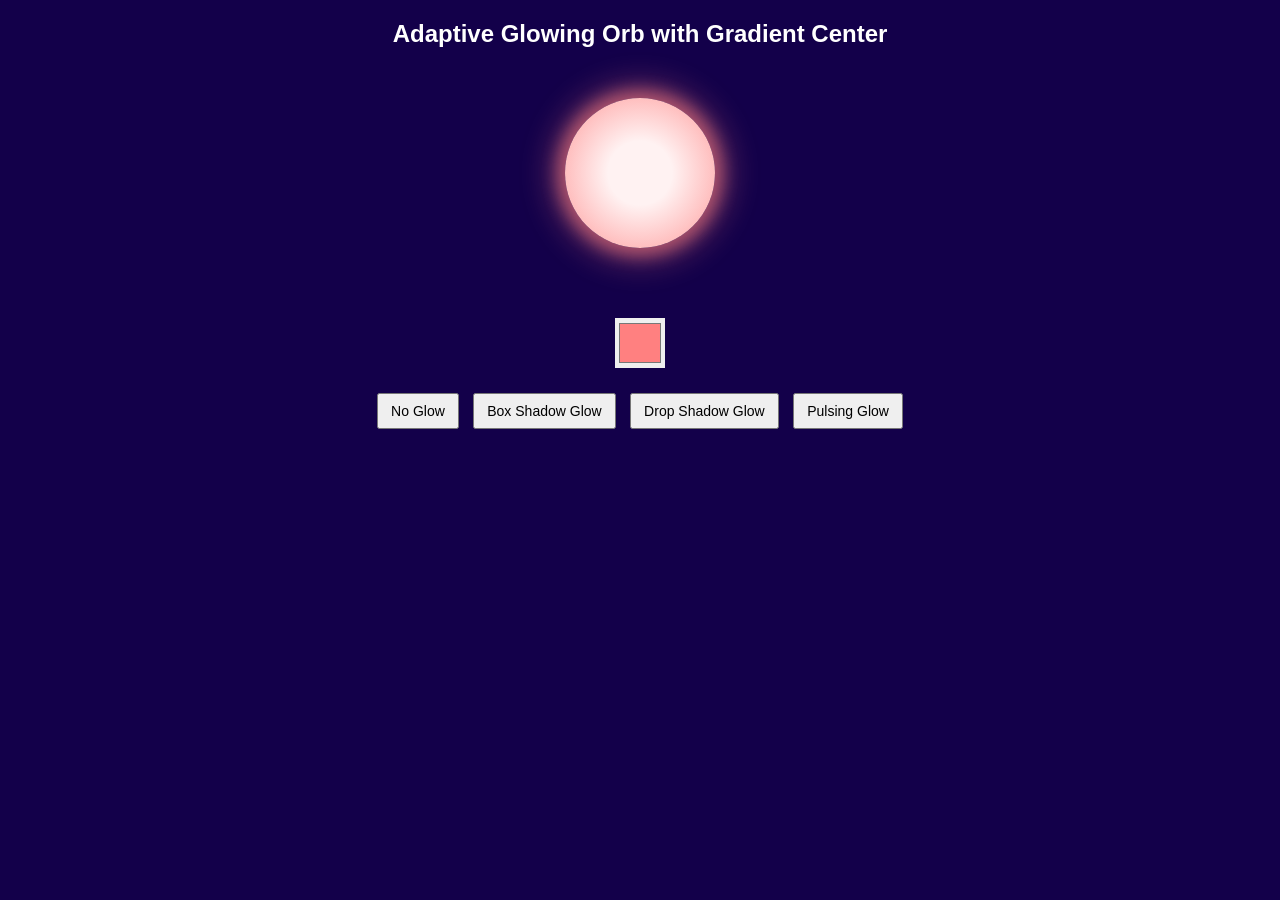
<file: testglow.html>
<!DOCTYPE html>
<html>
<head>
    <title>Adaptive Glowing Orb with Gradient Center</title>
    <style>
        body {
            background-color: rgb(19, 0, 74);
            color: white;
            font-family: sans-serif;
            text-align: center;
        }

        #circle {
            width: 150px;
            height: 150px;
            border-radius: 50%;
            margin: 50px auto;
            position: relative;
            transition: all 0.3s ease;
            background: radial-gradient(circle at center, rgba(255,255,255,0.6) 20%, #ff8080 80%);
        }

        /* Large white gradient circle at the center */
        #circle::before {
            content: "";
            position: absolute;
            top: 50%;
            left: 50%;
            width: 150px;  /* Increased size for the center circle */
            height: 150px;
            border-radius: 50%;
            background: radial-gradient(circle, rgba(255,255,255,0.8) 30%, rgba(255,255,255,0) 70%);
            transform: translate(-50%, -50%); /* Centering the gradient circle */
        }

        button {
            margin: 5px;
            padding: 8px 12px;
            font-size: 14px;
            cursor: pointer;
        }

        input[type="color"] {
            margin: 20px;
            width: 50px;
            height: 50px;
            border: none;
            cursor: pointer;
        }
    </style>
</head>
<body>

<h2>Adaptive Glowing Orb with Gradient Center</h2>

<div id="circle"></div>

<div>
    <input type="color" id="colorPicker" value="#ff8080">
</div>

<div>
    <button onclick="setNoGlow()">No Glow</button>
    <button onclick="setBoxShadowGlow()">Box Shadow Glow</button>
    <button onclick="setDropShadowGlow()">Drop Shadow Glow</button>
    <button onclick="setPulsingGlow()">Pulsing Glow</button>
</div>

<script>
    const circle = document.getElementById("circle");
    const colorPicker = document.getElementById("colorPicker");

    let orbColor = colorPicker.value;
    let pulseStyleSheet;

    // Convert hex color to RGB
    function hexToRgb(hex) {
        let c = hex.replace("#", "");
        if (c.length === 3) {
            c = c.split("").map(x => x + x).join("");
        }
        const num = parseInt(c, 16);
        return [num >> 16, (num >> 8) & 255, num & 255];
    }

    // Lighten the RGB color by a factor (scale 0 to 1)
    function lightenColor(rgb, factor = 0.3) {
        return rgb.map(value => Math.min(255, value + (255 - value) * factor));
    }

    // Calculate perceived brightness (0-255)
    function getBrightness(rgb) {
        const [r, g, b] = rgb;
        return 0.299 * r + 0.587 * g + 0.114 * b;
    }

    function createPulseKeyframes(color) {
        if (pulseStyleSheet) pulseStyleSheet.remove();
        pulseStyleSheet = document.createElement("style");
        pulseStyleSheet.innerHTML = `
            @keyframes glowPulse {
                0% { box-shadow: 0 0 20px 10px ${color}50, 0 0 40px 20px ${color}40; }
                50% { box-shadow: 0 0 40px 20px ${color}90, 0 0 80px 40px ${color}70; }
                100% { box-shadow: 0 0 20px 10px ${color}50, 0 0 40px 20px ${color}40; }
            }
        `;
        document.head.appendChild(pulseStyleSheet);
    }

    function updateOrbColor() {
        orbColor = colorPicker.value;
        const rgb = hexToRgb(orbColor);
        const brightness = getBrightness(rgb);

        // Lighten the color for the white center of the orb
        const lightColor = lightenColor(rgb, 0.5);  // adjust lightness (0 to 1)

        // Convert lightened color back to hex
        const lightColorHex = `rgb(${lightColor[0]}, ${lightColor[1]}, ${lightColor[2]})`;

        // Adjust opacity based on brightness
        let whiteOpacity = Math.min(0.9, 0.2 + brightness / 255);
        whiteOpacity = Math.max(0.2, whiteOpacity);

        // Update gradient (use lightened color for the center)
        circle.style.background = `radial-gradient(circle at center, ${lightColorHex} ${whiteOpacity * 100}%, ${orbColor} 80%)`;

        // Update glow effects if active
        if (circle.style.animation.includes("glowPulse")) {
            createPulseKeyframes(orbColor);
            circle.style.animation = "glowPulse 1.5s infinite alternate";
        }
        if (circle.style.boxShadow !== "none" && !circle.style.animation) {
            circle.style.boxShadow = `0 0 15px 8px ${orbColor}80, 0 0 30px 16px ${orbColor}50`;
        }
        if (circle.style.filter.includes("drop-shadow")) {
            circle.style.filter = `drop-shadow(0 0 25px ${orbColor}B3)`;
        }
    }

    colorPicker.addEventListener("input", updateOrbColor);

    function setNoGlow() {
        circle.style.boxShadow = "none";
        circle.style.filter = "none";
        circle.style.animation = "none";
    }

    function setBoxShadowGlow() {
        circle.style.animation = "none";
        circle.style.filter = "none";
        circle.style.boxShadow = `0 0 15px 8px ${orbColor}80, 0 0 30px 16px ${orbColor}50`;
    }

    function setDropShadowGlow() {
        circle.style.animation = "none";
        circle.style.boxShadow = "none";
        circle.style.filter = `drop-shadow(0 0 25px ${orbColor}B3)`;
    }

    function setPulsingGlow() {
        createPulseKeyframes(orbColor);
        circle.style.boxShadow = "none";
        circle.style.filter = "none";
        circle.style.animation = "glowPulse 1.5s infinite alternate";
    }

    // initialize
    updateOrbColor();
</script>

</body>
</html>
</file>
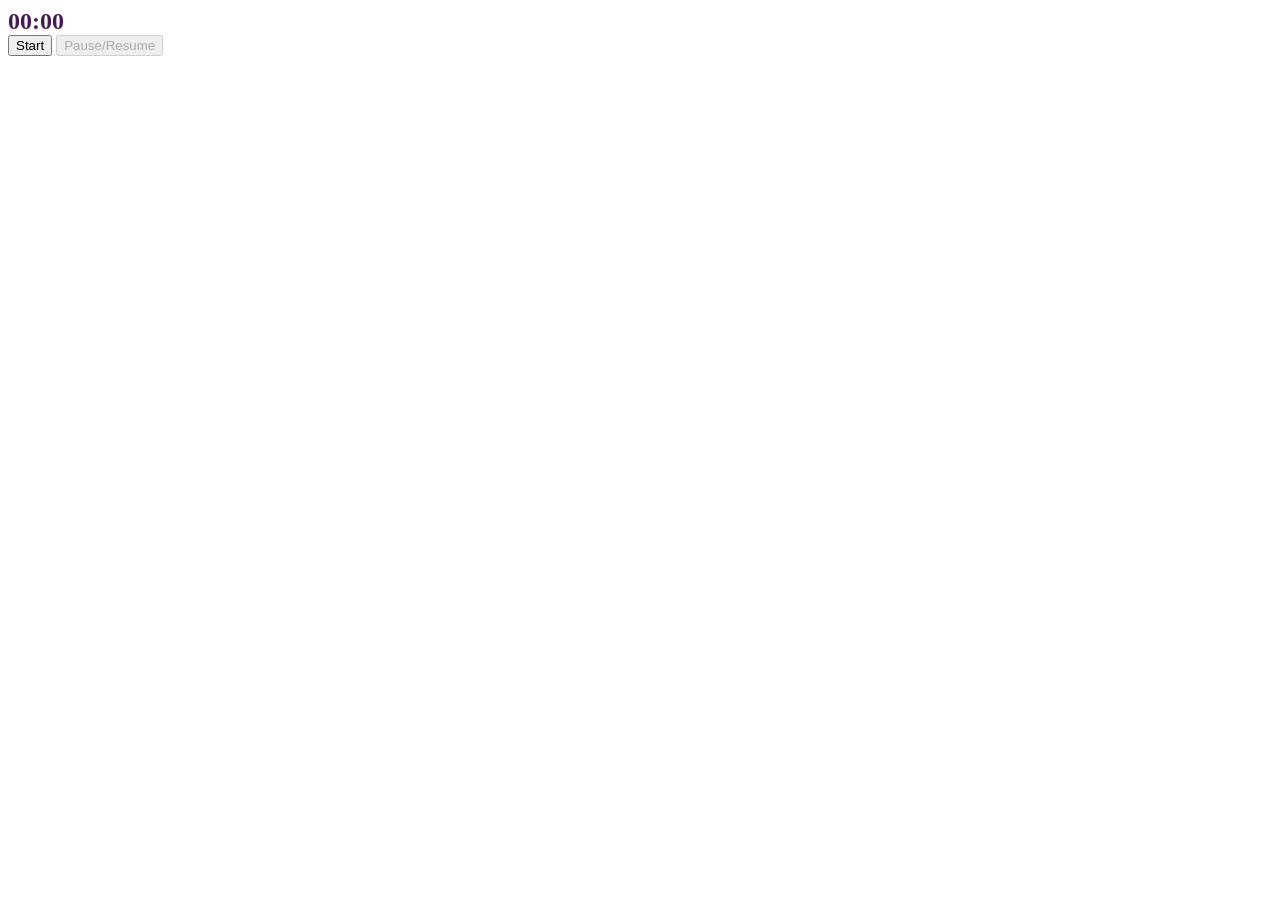
<file: timer.html>
<html>
<head>
<title>Pomodoro Timer</title>
</head>

<body>

<audio id="myAudio" src="loud_alarm_sound.mp3" preload="auto"></audio>

<div id="time-left"></div>

<style>
#time-left {
    color: rgb(71, 26, 82);
    font-size: 24px;
    font-weight: bold;
}
</style>

<script>

time = document.getElementById("time-left");
time.textContent = "00:00"


let timerInterval = null;
let paused = false;

function do_next_interval(my_pomo){

    const time = document.getElementById("time-left");
    const start_button = document.getElementById("start_button");
    const pause_resume_button = document.getElementById("p-r_button");

    pause_resume_button.disabled = false
    start_button.disabled = true

    time.textContent = my_pomo.formatted_time();

    paused = false;
    
    timerInterval = setInterval(() => {

        if(paused) return;

        my_pomo.pass_time();
        time.textContent = my_pomo.formatted_time();


        if(my_pomo.time_left == 0){
            my_pomo.pass_time();
            clearInterval(timerInterval);
            timerInterval = null;
            pause_resume_button.disabled = true
            start_button.disabled = false
        }

    }, 10);

    
}

function pause_resume(){
    paused = !paused;
}

function playAudio() {
    var audio = document.getElementById("myAudio");
    audio.play();
}

class pomo_timer {
    constructor(work_time = 25, break_time = 5, long_break_time = 15){
        this.work = work_time;
        this.break = break_time;
        this.long_break = long_break_time
        this.iterations = 0;

        this.time_left = work_time * 60;
        this.working = true;
    }

    pass_time(){
        if(this.time_left == 0){

            playAudio();

            if(this.working){
                if(this.iterations % 3 == 0){
                    this.time_left = this.long_break * 60;
                }
                else{
                    this.time_left = this.break * 60;
                }
            }
            else{
                this.time_left = this.work * 60;
                this.iterations += 1;
            }

            this.working = !this.working;
        }
        else{
            this.time_left -= 1;
        }
    }

    formatted_time(){
        const minutes = Math.floor(this.time_left/60);
        const seconds = Math.floor(this.time_left % 60).toString().padStart(2, "0");
        return `${minutes}:${seconds}`;
    }
}

const my_pomo = new pomo_timer()

</script>

<button onclick="do_next_interval(my_pomo)" id="start_button">Start</button>
<button onclick="pause_resume()" id="p-r_button" >Pause/Resume</button>

<script>
const pause_resume_button = document.getElementById("p-r_button");

pause_resume_button.disabled = true
</script>

</body>
</html>
</file>
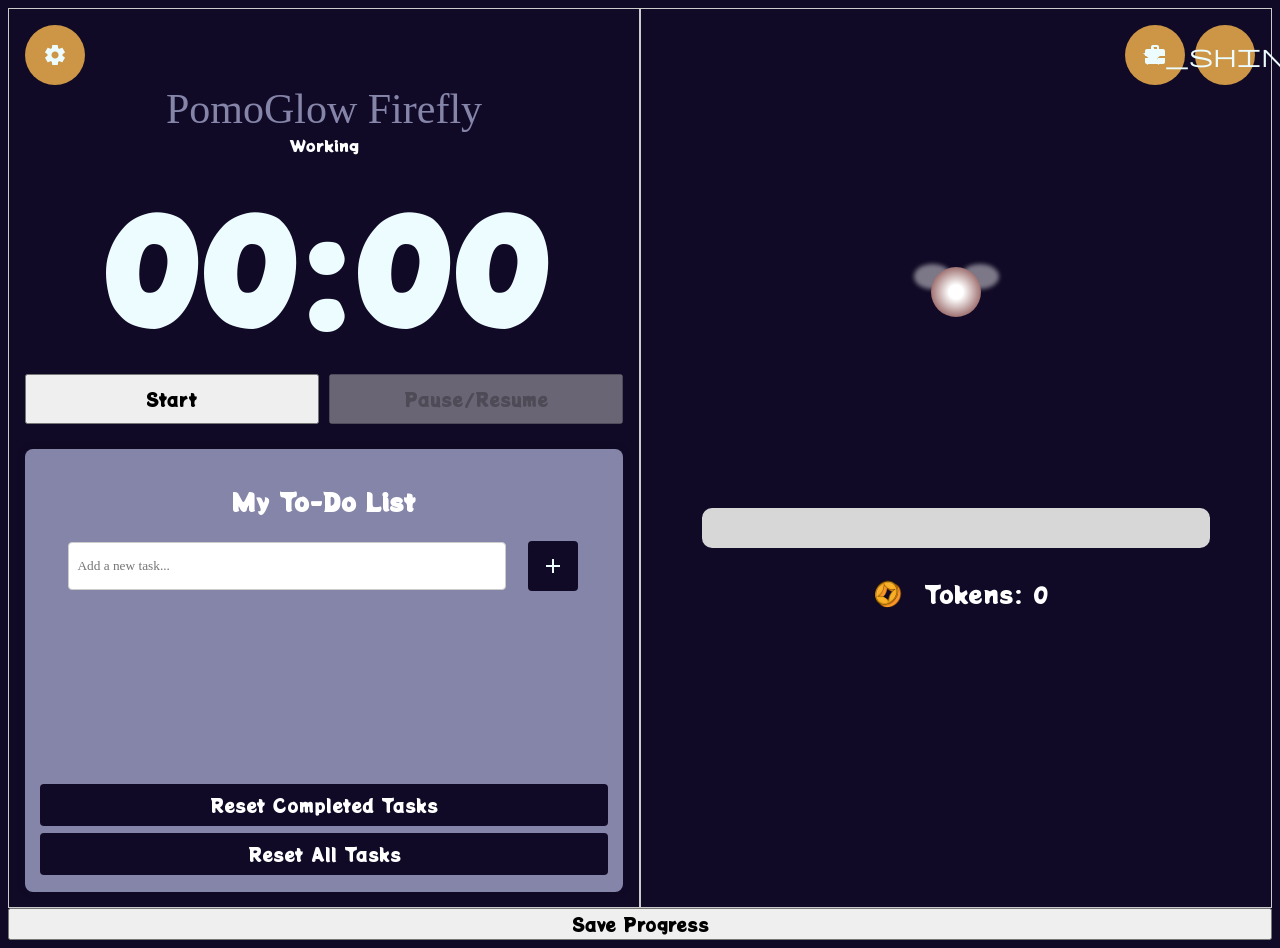
<file: public/ball.html>
<!DOCTYPE html>
<html>
<head>
<style>
body {
        background-color: rgb(17, 10, 38);
        color: white;
        
        text-align: center;
        font-family:"Potta One";
    }


.container {
    display:flex;
    width:100%;
    height:100vh;
    
}

.todoContainer {
    background: rgb(133, 133, 170);
    margin:5px;
    border-radius: 8px;
    box-shadow: 0 0 10px rgba(0, 0, 0, 0.1);
    width: 95%;
}
.panel {
    padding:16px;
    border: 1px solid #ccc;
}

.panel-left {
    flex-basis: 50%;
}


.panel-right {
    flex-basis: 50%;
    display: flex;
    flex-direction: column;
    align-items:center;
    position: relative;
}
.buttonRow {
    display:flex;
    gap:10px;
    height:50px;
}
.buttonRow button {
    flex:1;
}
button {
    width:100%;
    font-size: 18px;
    font-family:"Potta One";
    cursor:pointer;
    
    
}

.todoButton {
    padding: 8px 12px;
    margin:2px;
    background-color: rgb(17, 10, 38);
    color: white;
    border: none;
    border-radius: 4px;

}



#circleArea{
    height:50%;
    width:100%;
    display:flex;
    justify-content:center;
    align-items:center;
    overflow:hidden;
}

#circle{
    width:150px;
    height:150px;
    border-radius:50%;
    background: radial-gradient(circle at center, white 20%, rgb(141, 87, 87) 80%);
    position: relative;   /* needed for wings */
    display:flex;
    justify-content:center;
    align-items:center;
}

@keyframes glowPulse {
    0% { box-shadow: var(--glow-small), var(--glow-medium); }
    50% { box-shadow: var(--glow-big), var(--glow-huge); }
    100% { box-shadow: var(--glow-small), var(--glow-medium); }
}



.gacha {
    position: absolute;
    top: 10px; /* Moves 10px down from its original position */
    right: 10px; /* No horizontal movement */
}

.gachaBigButton {
    margin-top:10px;
    padding:16px 32px;
    font-size:28px;
    font-family:"Chewy";

    border:none;
    border-radius:40px;

    background: radial-gradient(circle at center,
        #f8b735 10%,
        #ffa32b 70%,
        #ff9029 100%
    );

    color:rgb(0, 0, 0);
    cursor:pointer;

    animation: glowPulse 1.5s infinite alternate;
}

.inventory {
    position: absolute;
    top: 10px; /* Moves 10px down from its original position */
    right: 80px; /* Moves 20px left from its original position */
}

.littleButton {
    width: 60px;
    height: 60px;

    display: flex;
    align-items: center;
    justify-content: center;

    font-size: 24px;
    cursor: pointer;

    background-color: #eaad4cdc;
    color: rgb(236, 252, 255);

    border: none;
    border-radius: 50%;


}

.material-symbols-outlined {
    font-family: 'Material Symbols Outlined';
    font-variation-settings: 'FILL' 1, 'wght' 400, 'GRAD' 0, 'opsz' 24;
    font-size: 32px;
    color: rgb(236, 252, 255); /* optional */
}

/* Button effects */
.littleButton:hover {
    background-color: #eaa04cdc;
    
}
button:hover {
    transform: scale(1.1);
}

button:active {
    opacity: 0.8;
}

/* Modal background */
.modal {
    position: fixed;
    top: 0;
    left: 0;
    right: 0;
    bottom: 0;

    background-color: rgba(0, 0, 0, 0.37);

    display: flex;
    justify-content: center;
    align-items: center;

    opacity: 0;
    z-index: -1;
}

/* Modal visible */
.modal.open {
    opacity: 1;
    z-index: 999;
}


/* Modal box */
.modal-inner {
    position: relative;
    font-family: "Chewy";
    background-color: rgb(133, 133, 170);
    color: rgb(225, 225, 225); /* make text inside modal black */
    padding: 20px;
    border-radius: 10px;

    text-align: center;
    width: 50vw;      /* 75% of viewport width */
    height: 50vh;     /* 75% of viewport height */
    display: flex;
    flex-direction: column;
    justify-content: flex-start;
    align-items: center;
}

/* Back buttons for all modals */
.backbtn, .backbtn2, .backbtn3 {
    position: absolute; /* make it stick to top-left of modal */
    top: 10px;          /* 10px from the top */
    left: 10px;         /* 10px from the left */

    width: 45px;
    height: 45px;
    border-radius: 50%;
    background-color: #8997b8dc;
    border: none;

    display: flex;          /* centers the icon inside */
    align-items: center;    
    justify-content: center;
    cursor: pointer;

    font-size: 20px;
    color: white;
}

.backbtn:hover, .backbtn2:hover, .backbtn3:hover {
    transform: scale(1.1);
}


#xpContainer {
    width: 85%;
    height: 40px;
    background-color: #d7d7d7;
    border-radius: 10px;
    overflow: hidden;
}

#xpBar {
    width: 0%;
    height: 100%;
    background-color: #eaa04cdc;
    transition: width 0.3s;
}

#tokenDisplay{
    display:flex;
    align-items:center;
    font-size: 24px;
    margin-top: 20px;
    gap:10px;
    margin-bottom:20px;
}

#tokenIcon{
    width:50px;
    height:auto;
}

#skinCircle{
    width:100px;
    height:100px;
    border-radius:50%;
    background:gray;
    margin-top:20px;
}

/* timer section */

#time-left {
    color: rgb(236, 252, 255);
    font-size: 150px;
    font-weight: bold;
}

#titleText {
    font-size:42px;
    font-family:"Chewy";
    color:rgb(133, 133, 170);
}


#taskInput {
    flex-grow: 1;
    padding: 8px;
    border: 1px solid #ccc;
    border-radius: 4px;
    margin-right: 10px;
}

#taskList {
    list-style-type: none;
    padding: 0;
    height: 150px;
    overflow-y:scroll
}


li {
    padding: 10px;
    background-color: #e9e9e9;
    color: gray;
    margin-bottom: 5px;
    border-radius: 4px;
    cursor: pointer;
    display: flex;
    justify-content: space-between;
    align-items: center;
}

li.completed {
    text-decoration: line-through;
    color:#ff9029;

}

.sparkle {
    position: fixed;
    width: 6px;
    height: 6px;

    background: radial-gradient(circle,
        rgba(255, 255, 255, 0.9) 0%,
        rgba(255, 198, 114, 0.836) 40%,
        rgba(255,255,255,0) 70%);

    border-radius: 50%;

    pointer-events: none;

    animation: sparkleFade 2s ease-out forwards;
}

@keyframes sparkleFade {
    0% {
        opacity: 0;
        transform: scale(0.3);
    }

    30% {
        opacity: 1;
        transform: scale(1);
    }

    100% {
        opacity: 0;
        transform: scale(0.3);
    }
}

/* Firefly wings */
.wing {
    position: absolute;
    width: 75%;
    height: 50%;
    top: -5%;
    background: rgba(255,255,255,0.45);
    border-radius: 50%;
    pointer-events: none;
    filter: blur(2px);
    z-index: -99;
}

/* left wing */
.wing-left {
    left: -35%;
    transform-origin: right center;
    animation: flapLeft 0.5s ease-in-out infinite alternate;
}

/* right wing */
.wing-right {
    right: -35%;
    transform-origin: left center;
    animation: flapRight 0.5s ease-in-out infinite alternate;
}

/* wing flapping animations */
@keyframes flapLeft {
    from { transform: rotate(35deg); }
    to   { transform: rotate(10deg); }
}

@keyframes flapRight {
    from { transform: rotate(-35deg); }
    to   { transform: rotate(-10deg); }
}

</style>
</head>

<body>
<link rel="stylesheet" href="https://fonts.googleapis.com/css2?family=Material+Symbols+Outlined" />
<link rel="preconnect" href="https://fonts.googleapis.com">
<link rel="preconnect" href="https://fonts.gstatic.com/" crossorigin>
<link href="https://fonts.googleapis.com/css2?family=Potta+One&family=Chewy&display=swap" rel="stylesheet">

<audio id="myAudio" src="../assets/loud_alarm_sound.mp3" preload="auto"></audio>

<div id="modal" class="modal">
    <div class="modal-inner">
        <button class = "backbtn" id="backbtn">
            <span class="material-symbols-outlined">arrow_back_ios</span>
        </button>
        <h1>Settings</h1>
        <p>Settings modal</p>
    </div>
</div>

<div id="starmodal" class="modal">
    <div class="modal-inner" style="display:flex; flex-direction:column; align-items:center">

        <button id="backbtn2" class="backbtn2">
            <span class="material-symbols-outlined">arrow_back_ios</span>
        </button>

        <h1>Gacha</h1>

        <div style="display:flex; width:100%; flex-direction:row;">

            <!-- Left column -->
            <div id="gachaUI"
                style="flex:1;display:flex;flex-direction:column;align-items:center;justify-content:flex-start;padding:0px;gap:5px;">

                <button id="gachaButton" class="gachaBigButton">Play (1 Token)</button>

                <div id="gachaHelperText" style="margin-top:20px;"></div>

                <div id="result" style="margin-top:0px; display:flex; flex-direction:column; align-items:center;">
                    <div id="skinNewText" style="font-weight:bold; color:rgb(229, 158, 17);"></div>
                    <div id="skinCircle" style="width:80px; height:80px; border-radius:50%; background:gray; margin:10px;"></div>
                    <p id="skinName" style="margin:0;"></p>
                    <p id="skinRarity" style="margin:0;"></p>
                    <p id="skinChance" style="margin:0;"></p>
                </div>
            </div>

            <!-- Right column -->
            <div id="gachaHistoryPanel"
                style="flex:1; overflow-y:auto;padding:10px;display:flex;flex-direction:column;align-items:center;justify-content:flex-start;gap:10px;">
            </div>

        </div>

    </div>
</div>

<div id="inventorymodal" class="modal">
    <div class="modal-inner">
        <button id="backbtn3" class="backbtn3">
            <span class="material-symbols-outlined">arrow_back_ios</span>
        </button>
        <h1>My Inventory</h1>
        <div id="inventoryPanel" style="display:flex; height:80%; width:100%;">
            <!-- Left column: list -->
            <div id="inventoryList" style="flex:1; overflow-y:auto; padding-right:10px;"></div>

            <!-- Right column: pie chart -->
            <div id="pieContainer" style="flex:1; position:relative; padding:20px;">
                <canvas id="rarityPie" style="width:100%; height:100%; display:block;"></canvas>
                <div id="pieLabel" style="position:absolute; pointer-events:none; font-size:14px; font-weight:bold; color:black;"></div>
            </div>
        </div>
    </div>
</div>


<div class="container">
    <div class="panel panel-left">
        <button class= "littleButton" id="openModal">
            <span class="material-symbols-outlined">settings</span>
        </button>
        <div id="titleText">PomoGlow Firefly</div>

        <div id="stageText"></div>
        <div id="time-left"></div>
        <div class="buttonRow">
            <button onclick="do_next_interval(my_pomo)" id="start_button">Start</button>
            <button onclick="pause_resume()" id="p-r_button" >Pause/Resume</button>
        </div>


    <div class="todoContainer"
        style="display:flex; flex-direction:column; align-items:center; justify-content:center; padding:15px; margin:25px 0;">

        <h2>My To-Do List</h2>

        <div 
            style="display:flex; align-items:center; gap:10px; width:90%;">

            <input 
                type="text"
                id="taskInput"
                placeholder="Add a new task..."
                style="flex:1; height:30px; font-family: 'Chewy'">

            <button 
                class="todoButton"
                id="addButton"
                style="width:50px; height:50px; display:flex; align-items:center; justify-content:center; ">

                <span class="material-symbols-outlined">add</span>

            </button>

        </div>

        <ul id="taskList" style="width:100%; margin-top:15px;">
            <!-- New tasks will be added here dynamically -->
        </ul>

        <button 
            class="todoButton"
            id="resetButton"
            style="margin-top:10px;">
            Reset Completed Tasks
        </button>

        <button 
            class="todoButton"
            id="reset-allButton"
            style="margin-top:5px;">
            Reset All Tasks
        </button>

    </div>


    </div>
    <div class="panel panel-right">
        <div class="buttonRow" style="margin-left:auto; display:flex; gap:10px;">
            <button class = "littleButton" id="inventory">
                <span class="material-symbols-outlined">business_center</span> 
            </button>
            <button class = "littleButton" id="gacha">
                <span class="material-symbols-outlined">star_shine</span>    
            </button>
        </div>
        <div id="circleArea">
            <div id="circle">
                <div class="wing wing-left"></div>
                <div class="wing wing-right"></div>
            </div>
        </div>
        <div id="xpContainer">
            <div id="xpBar"></div>
        </div>
        <div id="tokenDisplay">
            <img src="../assets/images/token.png" id="tokenIcon" width="20px" height="20px">
            <span id="tokenText">Tokens: 0</span>
        </div>

    </div>
</div>

<button id="saveButton">Save Progress</button>

<script>

let playerData;
const xpPerMin = 1;
const xpPerLevel = 24;
const x = 0;
const y = 0;
const maxSize = 100;

// DOM Elements
const circle = document.getElementById("circle");
const tokenText = document.getElementById("tokenText");
const xpBar = document.getElementById("xpBar");
const saveButton = document.getElementById("saveButton");
const gachaButton = document.getElementById("gachaButton");
const gachaHelperText = document.getElementById("gachaHelperText");
const skinCircle = document.getElementById("skinCircle");
const skinName = document.getElementById("skinName");
const skinRarity = document.getElementById("skinRarity");
const skinChance = document.getElementById("skinChance");
const skinNewText = document.getElementById("skinNewText");
const gachaHistoryPanel = document.getElementById("gachaHistoryPanel");
const maxHistory = 7; // keep only last  pulls
let gachaHistory = []; // array of {name, rarity}

// Refactored modal logic using mapping
const panels = {
    openModal: 'modal',       // Settings
    gacha: 'starmodal',       // Gacha
    inventory: 'inventorymodal' // Inventory
};

for (const [buttonId, modalId] of Object.entries(panels)) {
    const btn = document.getElementById(buttonId);
    const modal = document.getElementById(modalId);

    // Open modal when button clicked
    btn.addEventListener('click', () => modal.classList.add('open'));

    // Find corresponding back button inside the modal
    const backBtn = modal.querySelector('button[id^="backbtn"]');
    backBtn.addEventListener('click', () => modal.classList.remove('open'));
}

// Close modals when clicking outside the modal-inner
document.querySelectorAll('.modal').forEach(modal => {
    modal.addEventListener('click', (e) => {
        // Only close if the click is on the background, not inside the panel
        if (!e.target.closest('.modal-inner')) {
            modal.classList.remove('open');
        }
    });
});


function setPulsingGlow(rgb) {

const r = rgb[0];
const g = rgb[1];
const b = rgb[2];

const size =  20//circle.offsetWidth;

const s1 = size * 0.15;
const s2 = size * 0.3;
const s3 = size * 0.4;
const s4 = size * 0.6;

const brightness = (r + g + b) / 3;
const centerOpacity = brightness < 100 ? 0.4 : 0.7;

circle.style.background =
`radial-gradient(circle at center,
white 0%,
rgba(255,255,255,0.9) 15%,
rgb(${r},${g},${b}) 60%,
rgb(${r},${g},${b}) 100%)`;

circle.style.setProperty("--glow-small", `0 0 ${s1}px ${s1/2}px rgba(${r},${g},${b},0.45)`);
circle.style.setProperty("--glow-medium", `0 0 ${s2}px ${s2/2}px rgba(${r},${g},${b},0.35)`);
circle.style.setProperty("--glow-big", `0 0 ${s3}px ${s3/2}px rgba(${r},${g},${b},0.8)`);
circle.style.setProperty("--glow-huge", `0 0 ${s4}px ${s4/2}px rgba(${r},${g},${b},0.6)`);

circle.style.animation = "glowPulse 1.5s infinite alternate";
}
// Skin data
const chances = [
    {rarity: "Common", chance:40},
    {rarity: "Uncommon", chance:30},
    {rarity: "Rare", chance:14},
    {rarity: "Epic", chance:5},
    {rarity: "Legendary", chance:1}
];

const skins = [
// Common
{name:"Soft Gray", rarity:"Common", rgb:[135,135,135]},
{name:"Yellow-Green", rarity:"Common", rgb:[194,254,154]},
{name:"Organic Orange", rarity:"Common", rgb:[193,121,21]},
{name:"Light Lavender", rarity:"Common", rgb:[192,148,255]},
{name:"Pale Mint", rarity:"Common", rgb:[174,213,191]},
{name:"Boring brown", rarity:"Common", rgb:[106,62,62]},
{name:"Obese Olive", rarity:"Common", rgb:[92,101,67]},

// Uncommon
{name:"Coral", rarity:"Uncommon", rgb:[255,128,128]},
{name:"Pale Pink", rarity:"Uncommon", rgb:[255,194,194]},
{name:"Neon Green", rarity:"Uncommon", rgb:[60,236,63]},
{name:"Basic blue", rarity:"Uncommon", rgb:[82,66,158]},
{name:"Mild Mauve", rarity:"Uncommon", rgb:[126,73,101]},
{name:"Black black", rarity:"Uncommon", rgb:[0,0,0]},

// Rare
{name:"Baby blue", rarity:"Rare", rgb:[138,177,255]},
{name:"Phoenix fire", rarity:"Rare", rgb:[255,77,0]},
{name:"Dark Denim", rarity:"Rare", rgb:[0,33,133]},
{name:"Power pink", rarity:"Rare", rgb:[212,0,255]},
{name:"Pompous Purple", rarity:"Rare", rgb:[74,10,138]},

// Epic
{name:"Magenta Pulse", rarity:"Epic", rgb:[255,0,200]},
{name:"Rose Petal", rarity:"Epic", rgb:[255,0,64]},
{name:"Radiant Aqua", rarity:"Epic", rgb:[26,255,198]},
{name:"Sacred Scarlet", rarity:"Epic", rgb:[175,65,65]},

// Legendary
{name:"Iridescent Indigo", rarity:"Legendary", rgb:[76,0,255]},
{name:"Pure White", rarity:"Legendary", rgb:[255,255,255]},
{name:"Golden Pearl of Ancient Warriors", rarity:"Legendary", rgb:[255,200,0]}
    
];

// Reference to the inventory panel
const inventoryPanel = document.getElementById("inventoryPanel");
// Rarity colors
const rarityColors = {
    "Common": "#C0C0C0",      // light gray
    "Uncommon": "#A8E6A2",    // soft green
    "Rare": "#A2C8F0",        // soft blue
    "Epic": "#D8A2E6",        // soft purple
    "Legendary": "#FFD59E"    // pastel orange/gold
};
function updateUI() {
    // XP circle sizing
    const percent = (playerData.xpProgress / xpPerLevel) * 100;
    const size = (percent / 100 + 0.5)* maxSize;
    circle.style.width = size + "px";
    circle.style.height = size + "px";

    xpBar.style.width = percent + "%";

    // Tokens
    tokenText.innerText = "Tokens: " + playerData.tokens;

    // Set main XP circle color based on equipped skin
    if (playerData.equippedSkin) {
        const skin = skins.find(s => s.name === playerData.equippedSkin);
        if (skin) {
            setPulsingGlow(skin.rgb);
        }
    } else {
        setPulsingGlow([235,235,103]);
    }

    // Update inventory list (left column)
    const inventoryList = document.getElementById("inventoryList");
    inventoryList.innerHTML = "";
    playerData.inventory.forEach(skinNameStr => {
        const skin = skins.find(s => s.name === skinNameStr);
        if (!skin) return;

        const itemDiv = document.createElement("div");
        itemDiv.style.display = "flex";
        itemDiv.style.alignItems = "center";
        itemDiv.style.marginBottom = "5px";
        itemDiv.style.padding = "2px 5px";
        itemDiv.style.cursor = "pointer";
        itemDiv.style.borderRadius = "5px";

        if (playerData.equippedSkin === skin.name) {
            itemDiv.style.backgroundColor = "#eaa04cdc"; // highlight equipped
        }

        const colorCircle = document.createElement("div");
        colorCircle.style.width = "20px";
        colorCircle.style.height = "20px";
        colorCircle.style.borderRadius = "50%";
        colorCircle.style.backgroundColor = `rgb(${skin.rgb[0]},${skin.rgb[1]},${skin.rgb[2]})`;
        colorCircle.style.marginRight = "10px";

        const nameText = document.createElement("span");
        nameText.innerText = skin.name;
        nameText.style.marginRight = "10px";

        const rarityText = document.createElement("span");
        rarityText.innerText = skin.rarity;
        rarityText.style.color = rarityColors[skin.rarity] || "#000";
        rarityText.style.fontWeight = "bold";

        itemDiv.appendChild(colorCircle);
        itemDiv.appendChild(nameText);
        itemDiv.appendChild(rarityText);
        inventoryList.appendChild(itemDiv);

        itemDiv.addEventListener("click", () => {
            playerData.equippedSkin = skin.name;
            updateUI();
        });
    });

    // Update rarity pie chart (right column)
    const canvas = document.getElementById("rarityPie");
    const ctx = canvas.getContext("2d");

    // Add padding so hover slices aren't cut off
    const padding = 20;
    canvas.width = canvas.offsetWidth - padding*2;
    canvas.height = canvas.offsetHeight - padding*2;
    const radius = Math.min(canvas.width, canvas.height) / 2;
    const centerX = canvas.width / 2 + padding;
    const centerY = canvas.height / 2 + padding;

    // Count rarities
    const rarityCount = { "Common":0, "Uncommon":0, "Rare":0, "Epic":0, "Legendary":0 };
    playerData.inventory.forEach(name => {
        const skin = skins.find(s => s.name === name);
        if (skin) rarityCount[skin.rarity]++;
    });

    const total = Object.values(rarityCount).reduce((a,b)=>a+b,0);
    let startAngle = -Math.PI / 2;
    const slices = [];

    Object.keys(rarityCount).forEach(rarity => {
        const count = rarityCount[rarity];
        if(count === 0) return;
        const sliceAngle = (count/total) * 2 * Math.PI;
        slices.push({rarity, startAngle, endAngle: startAngle + sliceAngle});
        startAngle += sliceAngle;
    });

    function drawRarityPie() {
    const canvas = document.getElementById("rarityPie");
    const container = document.getElementById("pieContainer");
    const label = document.getElementById("pieLabel");
    const ctx = canvas.getContext("2d");

    const containerWidth = container.clientWidth;
    const containerHeight = container.clientHeight;
    const padding = 20; // padding around the chart

    // Perfect square minus padding
    const size = Math.min(containerWidth, containerHeight) - padding * 2;
    canvas.width = size + padding * 2;
    canvas.height = size + padding * 2;
    canvas.style.width = canvas.width + "px";
    canvas.style.height = canvas.height + "px";

    const centerX = canvas.width / 2;
    const centerY = canvas.height / 2;
    const radius = size / 2;

    // Count rarities
    const rarityCount = { "Common":0, "Uncommon":0, "Rare":0, "Epic":0, "Legendary":0 };
    playerData.inventory.forEach(name => {
        const skin = skins.find(s => s.name === name);
        if(skin) rarityCount[skin.rarity]++;
    });
    const total = Object.values(rarityCount).reduce((a,b)=>a+b,0);

    let startAngle = -Math.PI/2;
    const slices = [];

    Object.keys(rarityCount).forEach(rarity=>{
        const count = rarityCount[rarity];
        if(count===0) return;
        const sliceAngle = (count/total)*2*Math.PI;
        slices.push({rarity, startAngle, endAngle: startAngle+sliceAngle});
        startAngle += sliceAngle;
    });

    function render(highlight=null){
        ctx.clearRect(0,0,canvas.width,canvas.height);
        slices.forEach(slice=>{
            const mid = (slice.startAngle+slice.endAngle)/2;
            const r = (slice.rarity===highlight)? radius*1.1 : radius;
            ctx.beginPath();
            ctx.moveTo(centerX, centerY);
            ctx.arc(centerX, centerY, r, slice.startAngle, slice.endAngle);
            ctx.closePath();
            ctx.fillStyle = rarityColors[slice.rarity]||"#000";
            ctx.fill();
        });
    }

    render();

    canvas.onmousemove = (e)=>{
        const rect = canvas.getBoundingClientRect();
        const mouseX = e.clientX - rect.left;
        const mouseY = e.clientY - rect.top;
        const x = mouseX - centerX;
        const y = mouseY - centerY;
        let angle = Math.atan2(y,x);
        if(angle<-Math.PI/2) angle+=2*Math.PI;

        let hovered = null;
        slices.forEach(slice=>{
            if(angle>=slice.startAngle && angle<=slice.endAngle) hovered = slice.rarity;
        });

        render(hovered);

        if(hovered){
            label.innerText = `${hovered}: ${rarityCount[hovered]}`;
            // Keep label inside container
            label.style.left = Math.min(mouseX + 10, canvas.width - 80) + "px";
            label.style.top = Math.max(mouseY - 20, 0) + "px";
            label.style.color = "navy";
        } else {
            label.innerText = "";
        }
    };

    canvas.onmouseleave = ()=>{render(); label.innerText="";}
}

// Call on inventory update
drawRarityPie();

// Redraw on window resize
window.addEventListener("resize", drawRarityPie);

}

// Load playerData from localStorage or JSON
const savedData = localStorage.getItem("playerData");
if (savedData) {
    playerData = JSON.parse(savedData);
    updateUI();
} else {
    fetch("inventoryTest.json")
        .then(r => r.json())
        .then(data => {
            playerData = data;
            updateUI();
        });
}

// Save button
saveButton.addEventListener("click", () => {
    if (!playerData) return;
    localStorage.setItem("playerData", JSON.stringify(playerData));
    alert("Progress saved!");
});


gachaButton.addEventListener("click", () => {
    // clear helper text when rolling
    gachaHelperText.innerText = "";
    if (playerData.tokens <= 0) {
    gachaHelperText.innerText = "Not Enough Tokens :(";
    gachaHelperText.style.color = "red";
    return;
}

    let roll = Math.random() * 100;
    let total = 0;
    let chosenRarity = "Common";

    for (let tier of chances) {
        total += tier.chance;
        if (roll <= total) {
            chosenRarity = tier.rarity;
            break;
        }
    }

    let pool = skins.filter(skin => skin.rarity === chosenRarity);
    let chosenSkin = pool[Math.floor(Math.random() * pool.length)];

    // Update skin display (right column)
    skinCircle.style.backgroundColor = `rgb(${chosenSkin.rgb[0]},${chosenSkin.rgb[1]},${chosenSkin.rgb[2]})`;
    skinName.innerText = "Name: " + chosenSkin.name;
    skinRarity.innerText = "Rarity: " + chosenSkin.rarity;
    skinRarity.style.color = rarityColors[chosenSkin.rarity] || "#000";
    const rarityChance = chances.find(t => t.rarity === chosenSkin.rarity).chance;
    skinChance.innerText = "Chance: " + (rarityChance).toFixed(2) + "%";

    // Update playerData
    playerData.tokens--;
    let isNew = false;
    if (!playerData.inventory.includes(chosenSkin.name)) {
    playerData.inventory.push(chosenSkin.name);
    skinNewText.innerText = "New!";
    skinNewText.style.color = "#4cff4c"; // nice green
    isNew = true;
    } else {
        skinNewText.innerText = "Already Owned";
        skinNewText.style.color = "white";
    }

    // Add to gacha history
    gachaHistory.unshift({ name: chosenSkin.name, rarity: chosenSkin.rarity, owned: playerData.inventory.includes(chosenSkin.name) });
    if (gachaHistory.length > maxHistory) gachaHistory.pop();

    // Update history panel (left column)
    gachaHistoryPanel.innerHTML = "<h3>Pull History</h3>"; // reset
    gachaHistory.forEach(skin => {
        const div = document.createElement("div");
        div.style.display = "flex";
        div.style.gap = "15px";
        div.style.alignItems = "center";
        div.style.justifyContent = "space-between";
        div.style.padding = "4px 6px";
        div.style.borderRadius = "5px";
        div.style.backgroundColor = skin.owned ? "#2b2b3a" : "#3a1b1b"; // slightly different if owned
        div.style.color = rarityColors[skin.rarity] || "#fff";
        const skinData = skins.find(s => s.name === skin.name);

        div.innerHTML = `
        <span style="color: rgb(${skinData.rgb[0]},${skinData.rgb[1]},${skinData.rgb[2]}); font-weight:bold;">
        ${skin.name}
        </span>
        
        <span style="color:${rarityColors[skin.rarity]}; font-weight:bold;">
        ${skin.rarity}
        </span>`
        ;gachaHistoryPanel.appendChild(div);
    });

    updateUI(); // refresh XP circle & tokens
});

function spawnSparkle() {

const sparkle = document.createElement("div");
sparkle.className = "sparkle";

const x = Math.random() * window.innerWidth;
const y = Math.random() * window.innerHeight;

sparkle.style.left = x + "px";
sparkle.style.top = y + "px";

const size = Math.random() * 6 + 6;
sparkle.style.width = size + "px";
sparkle.style.height = size + "px";

document.body.appendChild(sparkle);

setTimeout(() => {
    sparkle.remove();
}, 2000);
}

setInterval(() => {
    spawnSparkle();
}, 100);



// timer section

time = document.getElementById("time-left");
time.textContent = "00:00"


let timerInterval = null;
let paused = false;

function do_next_interval(my_pomo){

    const time = document.getElementById("time-left");
    const start_button = document.getElementById("start_button");
    const pause_resume_button = document.getElementById("p-r_button");

    pause_resume_button.disabled = false
    start_button.disabled = true

    time.textContent = my_pomo.formatted_time();

    paused = false;

    timerInterval = setInterval(() => {

        if(paused) return;

        my_pomo.pass_time();
        time.textContent = my_pomo.formatted_time();
        // xp update
        if(my_pomo.working){

            playerData.xpProgress += xpPerMin / 30;
            if (playerData.xpProgress >= xpPerLevel) {
                playerData.level++;
                playerData.xpProgress -= xpPerLevel;
                playerData.tokens += 1;
            }
            updateUI();
        }

        // resets timer
        if(my_pomo.time_left == 0){
            my_pomo.pass_time();
            const stageText = document.getElementById("stageText")
            if(my_pomo.working){ stage  = "Working"; }
            else{stage = "Break";}
            stageText.innerText = stage
            clearInterval(timerInterval);
            timerInterval = null;
            pause_resume_button.disabled = true
            start_button.disabled = false
        }

    }, 20);

    
}

function pause_resume(){
    paused = !paused;
}

function playAudio() {
    var audio = document.getElementById("myAudio");
    audio.play();
}

class pomo_timer {
    constructor(work_time = 25, break_time = 5, long_break_time = 15){
        this.work = work_time;
        this.break = break_time;
        this.long_break = long_break_time
        this.iterations = 0;

        this.time_left = work_time * 60;
        this.working = true;
    }

    pass_time(){
        if(this.time_left == 0){

            playAudio();

            if(this.working){
                if(this.iterations % 3 == 2){
                    this.time_left = this.long_break * 60;
                }
                else{
                    this.time_left = this.break * 60;
                }
            }
            else{
                this.time_left = this.work * 60;
                this.iterations += 1;
            }

            this.working = !this.working;
        }
        else{
            this.time_left -= 1;
        }

    }

    formatted_time(){
        const minutes = Math.floor(this.time_left/60);
        const seconds = Math.floor(this.time_left % 60).toString().padStart(2, "0");
        return `${minutes}:${seconds}`;
    }

    stage(){
        if(self.working){
            return "Working";
        }
        else{
            return "Break";
        }
        
    }
}
const my_pomo = new pomo_timer()


const pause_resume_button = document.getElementById("p-r_button");
const stageText = document.getElementById("stageText");

pause_resume_button.disabled = true
if(my_pomo.working){ stage  = "Working"; }
else{stage = "Break";}
stageText.innerText = stage


document.addEventListener('DOMContentLoaded', () => {
    const taskInput = document.getElementById('taskInput');
    const addButton = document.getElementById('addButton');
    const taskList = document.getElementById('taskList');
    const token_disp = document.getElementById('token_display');
    const clearButton = document.getElementById('resetButton');
    const clearAllButton = document.getElementById('reset-allButton');

    function addTask() {
        const taskText = taskInput.value.trim();

        if (taskText !== '') {
            // Create a new list item element

            // i want to somehow wrap the element into a javascript class
            const li = document.createElement('li');
            li.innerHTML = taskText; // Add the task text to the list item
            

            // Append the new list item to the unordered list
            taskList.appendChild(li);

            // Clear the input field after adding the task
            taskInput.value = '';

             // Add click listener to toggle completion
            li.addEventListener("click", function() {
                li.classList.toggle("completed");
                if(li.classList.contains('completed')){
                    playerData.tokens += 1
                }
                else{
                    playerData.tokens -= 1
                }
                updateUI();
                token_disp.textContent = playerData.tokens
                // add to some sort of tracker of tasks completed during a pomo
            });

            function handleKeydown(event) {
            if (event.key === "Backspace") {
                taskList.removeChild(li);
                document.removeEventListener("keydown", handleKeydown);
            }
            }

            li.addEventListener("mouseenter", () => {
                document.addEventListener("keydown", handleKeydown);
            });

            li.addEventListener("mouseleave", () => {
                document.removeEventListener("keydown", handleKeydown);
            });

            // Make the task draggable
            li.draggable = true;
            li.addEventListener('dragstart', (e) => {
                e.dataTransfer.setData('text/plain', Array.from(taskList.children).indexOf(li));
            });
            li.addEventListener('dragover', (e) => {
                e.preventDefault();
            });
            li.addEventListener('drop', (e) => {
                e.preventDefault();
                const draggedIndex = parseInt(e.dataTransfer.getData('text/plain'));
                const draggedElement = taskList.children[draggedIndex];
                const targetElement = e.target.closest('li');
                if (draggedElement && targetElement && draggedElement !== targetElement) {
                    const targetIndex = Array.from(taskList.children).indexOf(targetElement);
                    if (draggedIndex < targetIndex) {
                        taskList.insertBefore(draggedElement, targetElement.nextSibling);
                    } else {
                        taskList.insertBefore(draggedElement, targetElement);
                    }
                }
            });
        } else {
            alert('Please enter a task!');
        }
    }

    // Add event listener to the "Add" button for click events
    addButton.addEventListener('click', addTask);

    // Add event listener to the input field for the "Enter" key press
    taskInput.addEventListener('keypress', (e) => {
        if (e.key === 'Enter') {
            addTask();
        }
    })

    clearButton.addEventListener('click',
        function clear_completed(){
            to_remove = []
            for(const child of taskList.children){
                if(child.classList.contains('completed')){
                    to_remove.push(child)
                    //taskList.removeChild(child);
                }
            }
            for (const child of to_remove) {
                taskList.removeChild(child);
            }
            
        }

    )
    clearButton.addEventListener('click',
        function clear_completed(){
            to_remove = []
            for(const child of taskList.children){
                if(child.classList.contains('completed')){
                    to_remove.push(child)
                    //taskList.removeChild(child);
                }
            }
            for (const child of to_remove) {
                taskList.removeChild(child);
            }
            
        }

    )

    clearAllButton.addEventListener('click',
        function clear_all(){
            to_remove = []
            for(const child of taskList.children){
                to_remove.push(child)
            }
            for (const child of to_remove) {
                taskList.removeChild(child);
            }
            
        }

    )

})


// add button to clear toggled tasks

// end of timer section
</script>
</body>
</html>
</file>
<file: button.css>
* {
    box-sizing: border-box;
}

body {
    font-family: 'Potta One', cursive;
    display: flex;
    flex-direction: column;
    align-items: center;
    justify-content: center;
    height: 100vh;
    margin: 0;
    background: #111;
}

.openModal {
  position: absolute;
  top: 10px; /* Moves 10px down from its original position */
  left: 10px; /* Moves 20px right from its original position */
}

.Gacha {
    position: absolute;
    top: 10px; /* Moves 10px down from its original position */
    right: 10px; /* No horizontal movement */
}

.inventory {
    position: absolute;
    top: 10px; /* Moves 10px down from its original position */
    right: 80px; /* Moves 20px left from its original position */
}


/* Circular buttons */
button {
    width: 60px;
    height: 60px;

    display: flex;
    align-items: center;
    justify-content: center;

    font-size: 24px;
    cursor: pointer;

    background-color: #fdf216dc;
    color: white;

    border: none;
    border-radius: 50%;

    box-shadow: 0 1px 4px rgba(0,0,0,0.3);
}

/* Icon size */
.material-symbols-outlined {
    font-family: 'Material Symbols Outlined';
    font-variation-settings: 'FILL' 1, 'wght' 400, 'GRAD' 0, 'opsz' 24;
    font-size: 28px;
    color: white; /* optional */
}


/* Button effects */
button:hover {
    background-color: #fdf216dc;
    transform: scale(1.1);
}

button:active {
    opacity: 0.8;
}

/* Modal background */
.modal {
    position: fixed;
    top: 0;
    left: 0;
    right: 0;
    bottom: 0;

    background-color: rgba(0,0,0,0.5);

    display: flex;
    justify-content: center;
    align-items: center;

    opacity: 0;
    z-index: -1;
}

/* Modal visible */
.modal.open {
    opacity: 1;
    z-index: 999;
}

.potta-one-regular {
  font-family: "Potta One", system-ui;
  font-weight: 400;
  font-style: normal;
}


/* Modal box */
.modal-inner {
    position: relative;

    background-color: white;
    padding: 20px;
    border-radius: 5px;

    box-shadow: 0 1px 4px rgba(0,0,0,0.3);

    text-align: center;
    width: 380px;
}

.modal-inner h2 {
    margin-top: 0;
}

.modal-inner p {
    margin: 10px 0;
    line-height: 24px;
}

.backbtn, .backbtn2, .backbtn3 {
    position: absolute;
    top: 10px;
    left: 10px;
}


.container {
    background: #fff;
    padding: 20px;
    border-radius: 8px;
    box-shadow: 0 0 10px rgba(0, 0, 0, 0.1);
    width: 300px;
}

.input-area {
    display: flex;
    margin-bottom: 15px;
}

#taskInput {
    flex-grow: 1;
    padding: 8px;
    border: 1px solid #ccc;
    border-radius: 4px;
    margin-right: 10px;
}

button {
    padding: 8px 12px;
    background-color: #28a745;
    color: white;
    border: none;
    border-radius: 4px;
    cursor: pointer;
}

button:hover {
    background-color: #218838;
}

#taskList {
    list-style-type: none;
    padding: 0;
}

li {
    padding: 10px;
    background-color: #e9e9e9;
    margin-bottom: 5px;
    border-radius: 4px;
    cursor: pointer;
    display: flex;
    justify-content: space-between;
    align-items: center;
}

li.completed {
    text-decoration: line-through;
    color: gray;
}

/*
.container {
    background: #fff;
    padding: 20px;
    border-radius: 10px;
    box-shadow: 0 0 10px rgba(0, 0, 0, 0.1);
    width: 100%;
    max-width: 400px;
}

h2 {
    text-align: center;
    color: #333;
}

.input-container {
    display: flex;
    margin-bottom: 20px;
}

#taskInput {
    flex: 1;
    padding: 10px;
    border: 1px solid #ccc;
    border-radius: 5px 0 0 5px;
    outline: none;
}

#addButton {
    padding: 10px 15px;
    border: none;
    background-color: #4CAF50;
    color: white;
    cursor: pointer;
    border-radius: 0 5px 5px 0;
}

#addButton:hover {
    background-color: #45a049;
}

#taskList {
    list-style-type: none;
    padding: 0;
}

li {
    background: #edeef0;
    margin-bottom: 10px;
    padding: 10px;
    border-radius: 5px;
    display: flex;
    justify-content: space-between;
    align-items: center;
}
</file>
<file: list.css>
* {
    box-sizing: border-box;
}

body {
    font-family: 'Potta One', cursive;
    display: flex;
    flex-direction: column;
    align-items: center;
    justify-content: center;
    height: 100vh;
    margin: 0;
    background: #bf9595;
}


.container {
    background: #fff;
    padding: 20px;
    border-radius: 8px;
    box-shadow: 0 0 10px rgba(0, 0, 0, 0.1);
    width: 500px;
}


#taskInput {
    flex-grow: 1;
    padding: 8px;
    border: 1px solid #ccc;
    border-radius: 4px;
    margin-right: 10px;
}


button {
    padding: 8px 12px;
    margin:2px;
    background-color: #28a745;
    color: white;
    border: none;
    border-radius: 4px;
    cursor: pointer;
}

button:hover {
    background-color: #218838;
}

#taskList {
    list-style-type: none;
    padding: 0;
    height: 150px;
    overflow-y:scroll
}

li {
    padding: 10px;
    background-color: #e9e9e9;
    margin-bottom: 5px;
    border-radius: 4px;
    cursor: pointer;
    display: flex;
    justify-content: space-between;
    align-items: center;
}

li.completed {
    text-decoration: line-through;
    color: gray;
}
</file>
